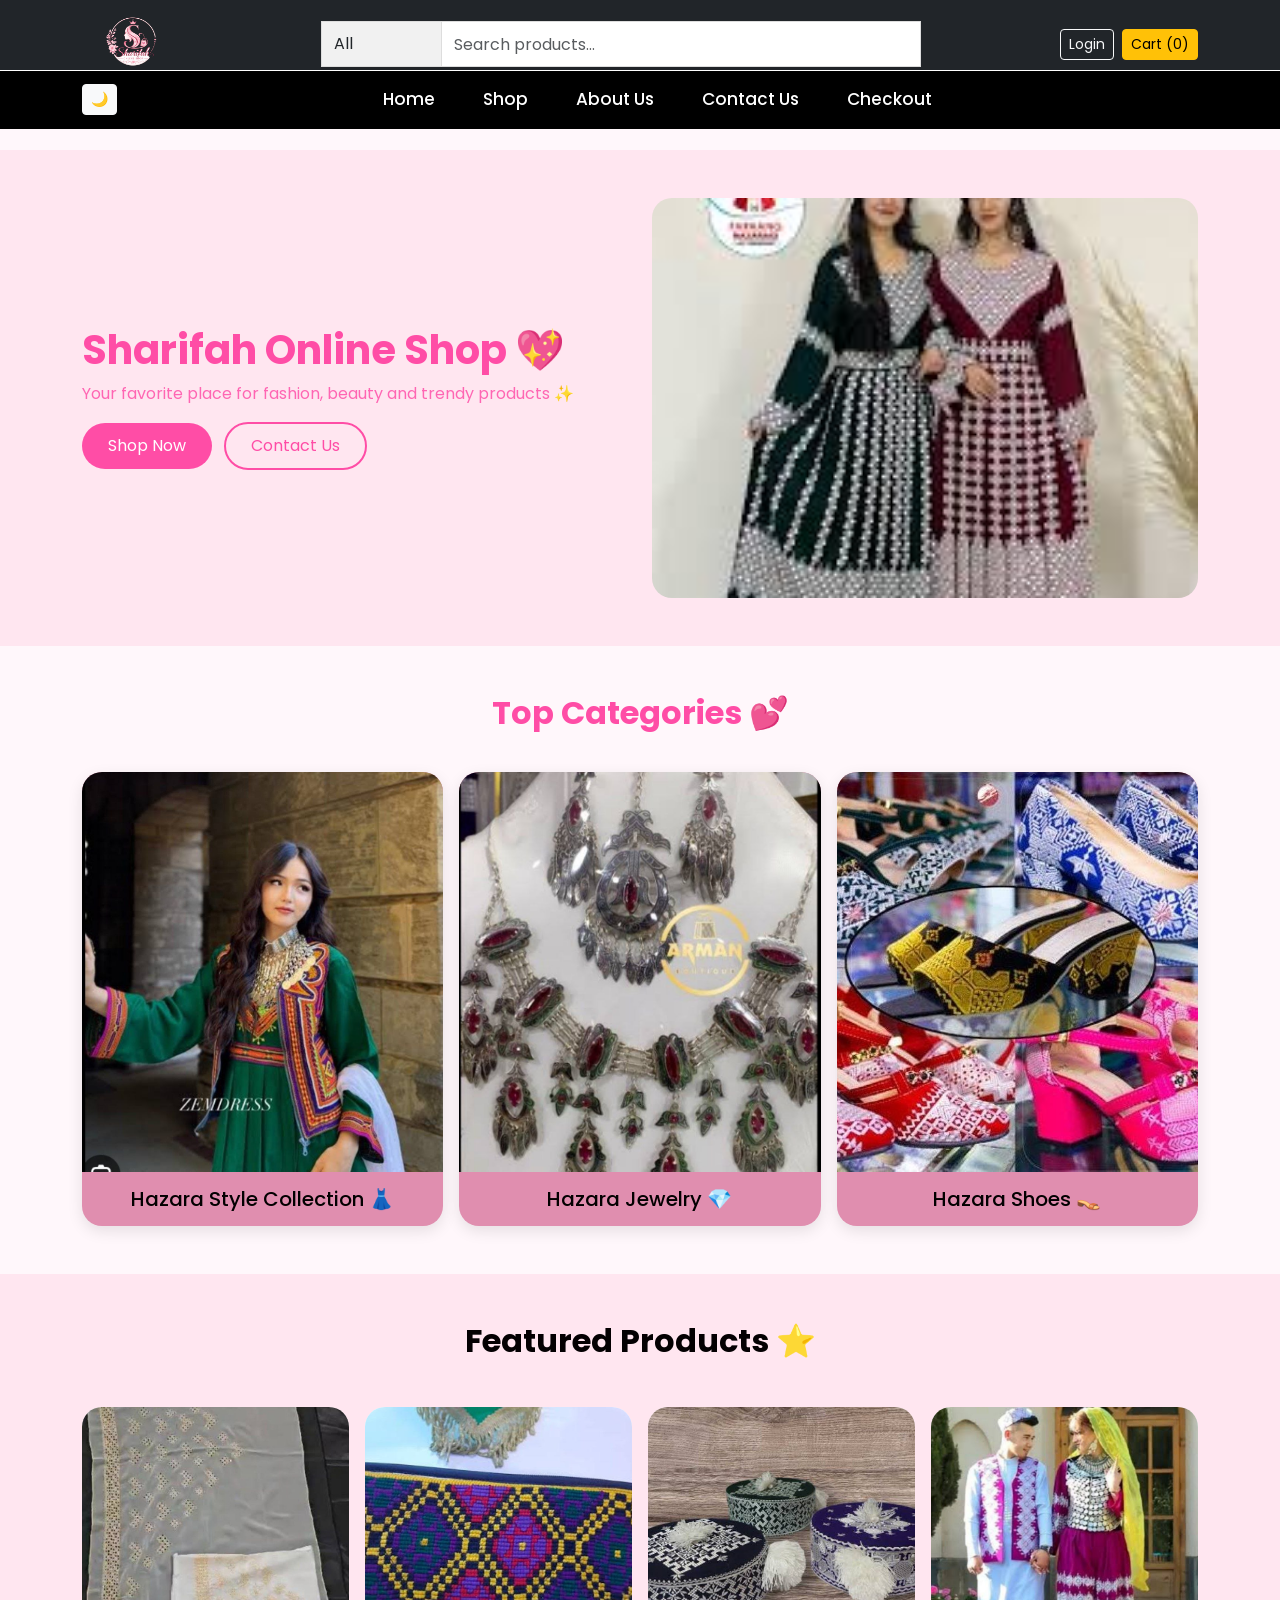
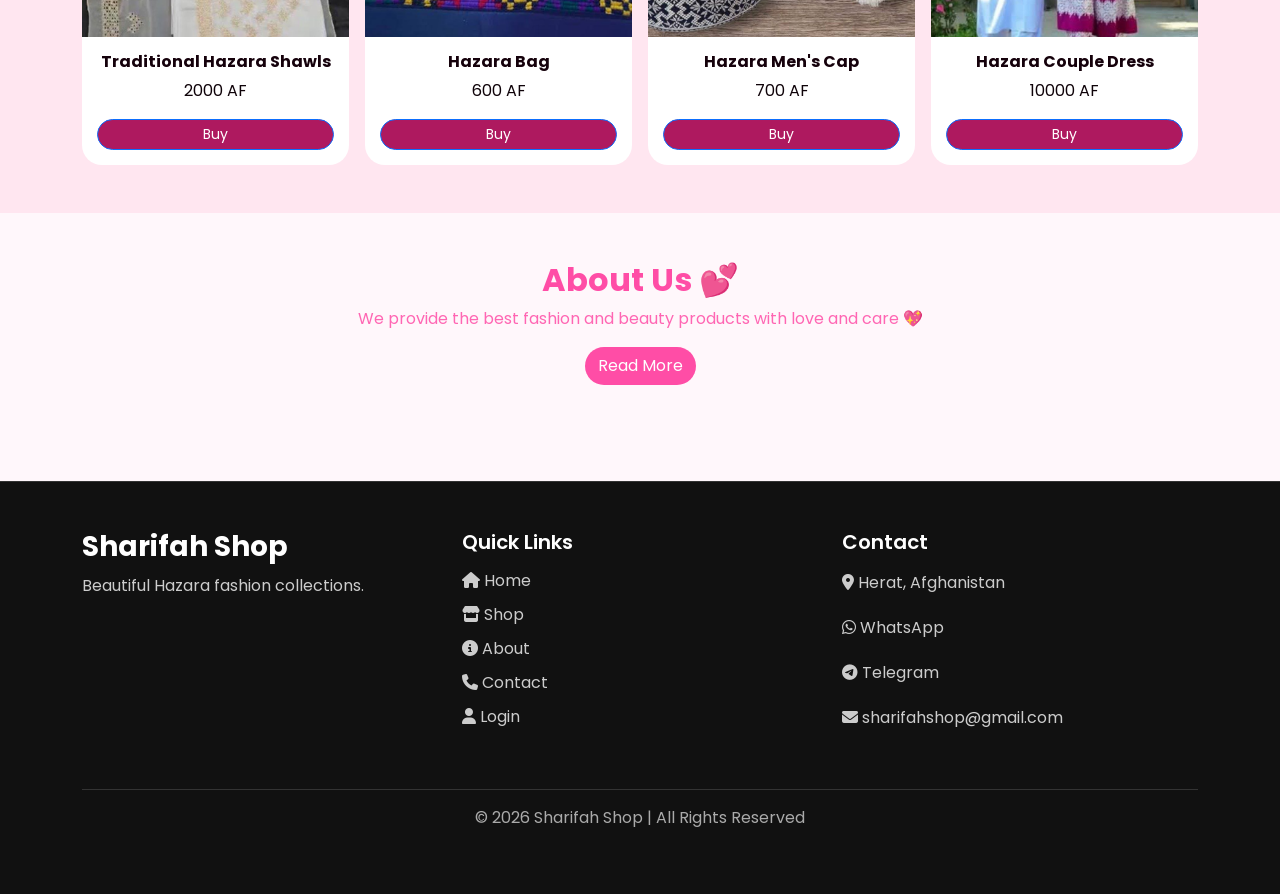
<file: Mini E-Commerce Website/index.html>
<!DOCTYPE html>
<html lang="en">
<head>
<meta charset="UTF-8">
<meta name="viewport" content="width=device-width, initial-scale=1.0">
<title>Sharifah Shop</title>
<link href="https://fonts.googleapis.com/css2?family=Poppins:wght@300;400;600&display=swap" rel="stylesheet">

<link href="https://cdn.jsdelivr.net/npm/bootstrap@5.3.0/dist/css/bootstrap.min.css" rel="stylesheet">
<link rel="stylesheet" href="https://cdnjs.cloudflare.com/ajax/libs/font-awesome/6.5.0/css/all.min.css">
<link rel="stylesheet" href="css/style.css">
</head>
<body>

<header>    
<!-- TOP BAR -->
<div class="bg-dark py-1 border-bottom border-secondary fixed-top">
  <div class="container d-flex align-items-center gap-3">

    <!-- LOGO -->
    <a href="index.html">
      <img src="images/logo1.png" class="logo-img" alt="Sharifah Shop Logo">
    </a>

    <!-- SEARCH -->
    <form id="searchForm" class="d-flex mx-auto" style="width:600px;">

      <select id="category" class="form-select" style="max-width:120px; border-radius:0;">
        <option value="all">All</option>
        <option value="dress">Dress</option>
        <option value="shoes">Shoes</option>
        <option value="jewelry">Jewelry</option>
      </select>

      <input type="text"
             id="searchBox"
             class="form-control"
             placeholder="Search products...">

    
    </form>

    <!-- RIGHT -->
    <div class="d-flex gap-2">

      <a href="login.html" class="btn btn-outline-light btn-sm">Login</a>

      <a href="cart.html" class="btn btn-warning btn-sm">
        Cart (<span id="cart-count">0</span>)
      </a>

    </div>

  </div>
</div>

<!-- NAVBAR -->
<nav class="navbar navbar-expand-lg navbar-dark bg-black main-navbar fixed-top">
  <div class="container">

    <button class="btn btn-light btn-sm" onclick="toggleDark()">🌙</button>

    <button class="navbar-toggler" type="button" data-bs-toggle="collapse" data-bs-target="#navbarContent">
      <span class="navbar-toggler-icon"></span>
    </button>

    <div class="collapse navbar-collapse justify-content-center" id="navbarContent">

      <ul class="navbar-nav">

        <li class="nav-item mx-3"><a class="nav-link active" href="index.html">Home</a></li>
        <li class="nav-item mx-3"><a class="nav-link active" href="shop.html">Shop</a></li>
        <li class="nav-item mx-3"><a class="nav-link active" href="about.html">About Us</a></li>
        <li class="nav-item mx-3"><a class="nav-link active" href="contact.html">Contact Us</a></li>
        <li class="nav-item mx-3"><a class="nav-link active" href="checkout.html">Checkout</a></li>

</ul>
</div>
 </div>
</nav>
</header>




<!-- HERO SECTION -->
<section style="background: #ffe6f0;" class="py-5">
  <div class="container">
    <div class="row align-items-center">

      <!-- TEXT -->
      <div class="col-md-6">
        <h1 style="color:#ff4da6; font-weight:bold;">
          Sharifah Online Shop 💖
        </h1>

        <p style="color:#ff66b3;">
          Your favorite place for fashion, beauty and trendy products ✨
        </p>

        <a href="shop.html" class="btn" 
           style="background:#ff4da6; color:white; border-radius:30px; padding:10px 25px;">
          Shop Now
        </a>

        <a href="contact.html" class="btn ms-2"
           style="border:2px solid #ff4da6; color:#ff4da6; border-radius:30px; padding:10px 25px;">
          Contact Us
        </a>
      </div>

      <!-- IMAGE -->
      <div class="col-md-6 text-center">
        <img src="images/photo1.jpg" class="img-fluid" alt="Hazara fashion products in Sharifah Shop">
      </div>

    </div>
  </div>
</section>

<!-- CATEGORIES -->
<section class="py-5">
  <div class="container">

    <h2 style="color:#ff4da6; text-align:center; font-weight:bold;">
      Top Categories 💕
    </h2>

    <div class="row mt-4 g-3">

      <!-- Dress -->
      <div class="col-md-4">
        <a href="shop.html?cat=dress" class="category-card">
          <img src="images/photo2.jpg" alt="Elegant Hazara cultural dress">
          <h5>Hazara Style Collection 👗</h5>
        </a>
      </div>



      <!-- Jewelry -->
      <div class="col-md-4">
        <a href="shop.html?cat=jewelry" class="category-card">
          <img src="images/photo3.jpg" alt="Cultural Hazara necklace and accessories">
          <h5>Hazara Jewelry 💎</h5>
        </a>
      </div>



      <!-- Shoes -->
      <div class="col-md-4">
        <a href="shop.html?cat=shoes" class="category-card">
          <img src="images/photo4.jpg" alt="Colorful cultural Hazara footwear">
          <h5>Hazara Shoes 👡</h5>
        </a>
      </div>

    </div>
  </div>
</section>

<!-- FEATURED PRODUCTS -->
<section class="featured-section py-5">
  <div class="container">

    <h2>Featured Products ⭐</h2>

    <div class="row mt-4 g-3">

      <!-- Product 1 -->
      <div class="col-md-3">
        <div class="card">
          <img src="images/photo5.jpg" alt="Warm cultural embroidered shawl">
          <div class="card-body">
            <h6>Traditional Hazara Shawls</h6>
            <p>2000 AF</p>
     <button class="btn btn-sm btn-primary"
onclick="addToCart('Traditional Hazara Shawls', 2000)">
Buy
</button>
          </div>
        </div>
      </div>

      <!-- Product 2 -->
      <div class="col-md-3">
        <div class="card">
          <img src="images/photo6.jpg" alt="Cultural embroidered bag design">
          <div class="card-body">
            <h6>Hazara Bag</h6>
            <p>600 AF</p>
         <button class="btn btn-sm btn-primary"
onclick="addToCart('Hazara Bag', 600)">
Buy
</button>
          </div>
        </div>
      </div>

      <!-- Product 3 -->
      <div class="col-md-3">
        <div class="card">
          <img src="images/photo7.jpg" alt="Traditional Hazara men's cap">
          <div class="card-body">
            <h6>Hazara Men's Cap</h6>
            <p>700 AF</p>
        <button class="btn btn-sm btn-primary"
onclick="addToCart('Hazara Men’s Cap', 700)">
Buy
</button>
          </div>
        </div>
      </div>

      <!-- Product 4 -->
      <div class="col-md-3">
        <div class="card">
          <img src="images/photo8.jpg" alt="Traditional Hazara couple dress set">
          <div class="card-body">
            <h6>Hazara Couple Dress</h6>
            <p>10000 AF</p>
<button class="btn btn-sm btn-primary"
onclick="addToCart('Hazara Couple Dress', 10000)">
Buy
</button>
          </div>
        </div>
      </div>

    </div>

  </div>
</section>

<!-- ABOUT SHORT -->
<section class="py-5">
  <div class="container text-center">

    <h2 style="color:#ff4da6; font-weight:bold;">About Us 💕</h2>

    <p style="color:#ff66b3;">
      We provide the best fashion and beauty products with love and care 💖
    </p>

    <a href="about.html" class="btn"
       style="background:#ff4da6; color:white; border-radius:30px;">
      Read More
    </a>

  </div>
</section>

<!-- FOOTER -->
<footer class="footer-section mt-5">
  <div class="container py-5">
    <div class="row">

      <!-- ABOUT -->
      <div class="col-md-4 mb-4">
        <h3 class="footer-logo">Sharifah Shop</h3>
        <p class="footer-text">
          Beautiful Hazara fashion collections.
        </p>
      </div>

      <!-- LINKS -->
      <div class="col-md-4 mb-4">
        <h5 class="footer-title">Quick Links</h5>
        <ul class="footer-links">
          <li><a href="index.html"><i class="fa fa-home"></i> Home</a></li>
          <li><a href="shop.html"><i class="fa fa-store"></i> Shop</a></li>
          <li><a href="about.html"><i class="fa fa-info-circle"></i> About</a></li>
          <li><a href="contact.html"><i class="fa fa-phone"></i> Contact</a></li>
          <li><a href="login.html"><i class="fa fa-user"></i> Login</a></li>
        </ul>
      </div>

      <!-- CONTACT -->
      <div class="col-md-4 mb-4">
        <h5 class="footer-title">Contact</h5>

        <p class="footer-text">
          <i class="fa fa-location-dot"></i> Herat, Afghanistan
        </p>

        <p class="footer-text">
          <i class="fa-brands fa-whatsapp"></i>
          <a href="https://wa.me/93700000000"> WhatsApp</a>
        </p>

        <p class="footer-text">
          <i class="fa-brands fa-telegram"></i>
          <a href="https://t.me/SharifahMBR33"> Telegram</a>
        </p>

        <p class="footer-text">
          <i class="fa fa-envelope"></i> sharifahshop@gmail.com
        </p>

      </div>

    </div>

    <div class="footer-bottom text-center pt-3 mt-3">
      <p>© 2026 Sharifah Shop | All Rights Reserved</p>
    </div>

  </div>
</footer>

<!-- JS -->
<script src="https://cdn.jsdelivr.net/npm/bootstrap@5.3.0/dist/js/bootstrap.bundle.min.js"></script>
<script src="js/app.js"></script>

</body>
</html>
</file>
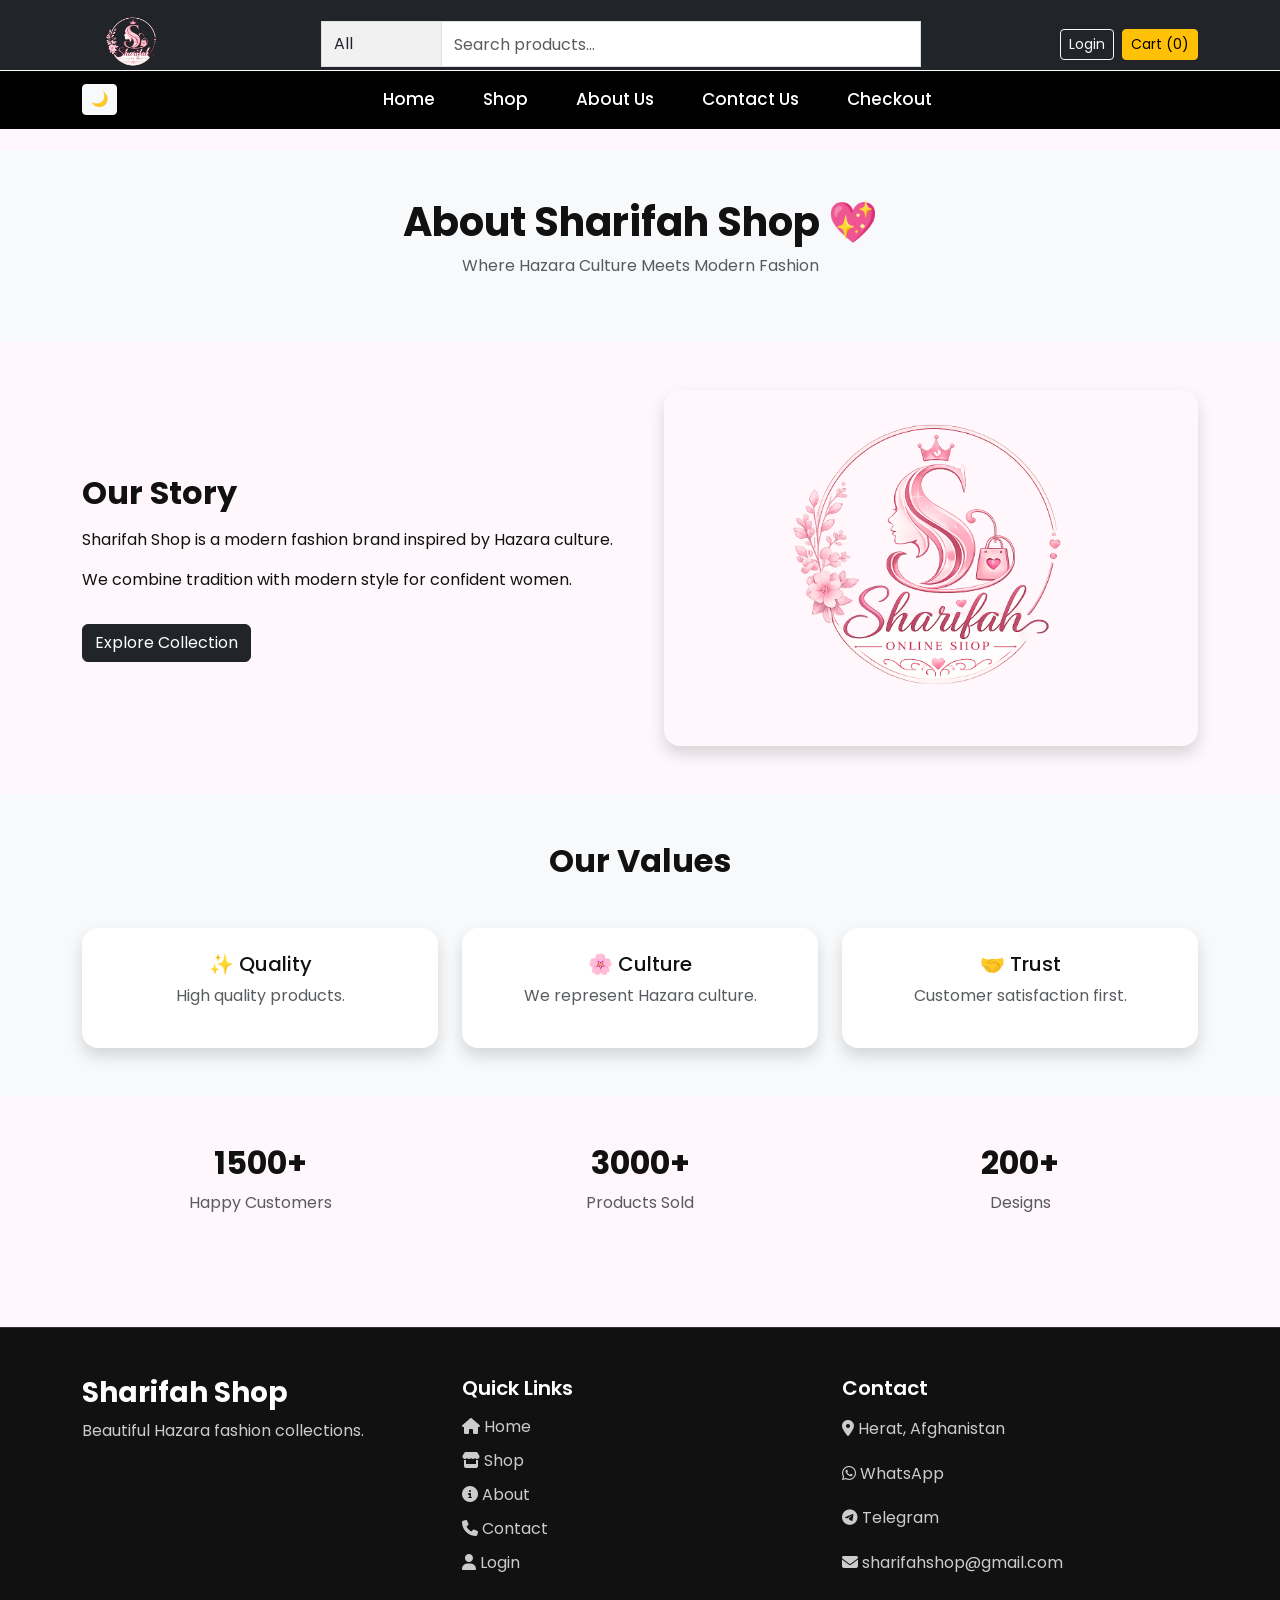
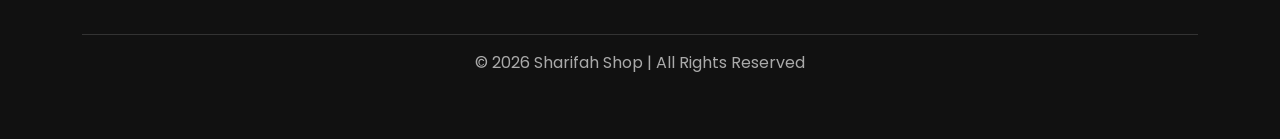
<file: Mini E-Commerce Website/about.html>
<!DOCTYPE html>
<html lang="en">

<head>
<meta charset="UTF-8" />
<meta name="viewport" content="width=device-width, initial-scale=1.0" />

<title>About Us | Sharifah Shop</title>

<!-- Google Font -->
<link href="https://fonts.googleapis.com/css2?family=Poppins:wght@300;400;600&display=swap" rel="stylesheet">

<!-- Bootstrap -->
<link href="https://cdn.jsdelivr.net/npm/bootstrap@5.3.0/dist/css/bootstrap.min.css" rel="stylesheet">

<!-- Font Awesome Icons -->
<link rel="stylesheet" href="https://cdnjs.cloudflare.com/ajax/libs/font-awesome/6.5.0/css/all.min.css">

<!-- CSS -->
<link rel="stylesheet" href="css/style.css">
</head>

<body>
<header>

<!-- TOP BAR -->
<div class="bg-dark py-1 border-bottom border-secondary fixed-top">
  <div class="container d-flex align-items-center gap-3">

    <!-- LOGO -->
    <a href="index.html">
      <img src="images/logo1.png" class="logo-img">
    </a>

    <!-- SEARCH -->
    <form id="searchForm" class="d-flex mx-auto" style="width:600px;">

      <select id="category" class="form-select" style="max-width:120px; border-radius:0;">
        <option value="all">All</option>
        <option value="dress">Dress</option>
        <option value="shoes">Shoes</option>
        <option value="jewelry">Jewelry</option>
      </select>

      <input type="text"
             id="searchBox"
             class="form-control"
             placeholder="Search products...">

    
    </form>

    <!-- RIGHT -->
    <div class="d-flex gap-2">

      <a href="login.html" class="btn btn-outline-light btn-sm">Login</a>

      <a href="cart.html" class="btn btn-warning btn-sm">
        Cart (<span id="cart-count">0</span>)
      </a>

    </div>

  </div>
</div>

<!-- NAVBAR -->
<nav class="navbar navbar-expand-lg navbar-dark bg-black main-navbar fixed-top">
  <div class="container">

    <button class="btn btn-light btn-sm" onclick="toggleDark()">🌙</button>

    <button class="navbar-toggler" type="button" data-bs-toggle="collapse" data-bs-target="#navbarContent">
      <span class="navbar-toggler-icon"></span>
    </button>

    <div class="collapse navbar-collapse justify-content-center" id="navbarContent">

      <ul class="navbar-nav">

        <li class="nav-item mx-3"><a class="nav-link active" href="index.html">Home</a></li>
        <li class="nav-item mx-3"><a class="nav-link active" href="shop.html">Shop</a></li>
        <li class="nav-item mx-3"><a class="nav-link active" href="about.html">About Us</a></li>
        <li class="nav-item mx-3"><a class="nav-link active" href="contact.html">Contact Us</a></li>
        <li class="nav-item mx-3"><a class="nav-link active" href="checkout.html">Checkout</a></li>

      </ul>

    </div>
  </div>
</nav>
</header>

<!-- HERO -->
<section class="py-5 text-center bg-light">
  <div class="container">
    <h1 class="fw-bold">About Sharifah Shop 💖</h1>
    <p class="text-muted">Where Hazara Culture Meets Modern Fashion</p>
  </div>
</section>

<!-- ABOUT -->
<section class="py-5">
  <div class="container">
    <div class="row align-items-center g-5">

      <div class="col-md-6">
        <h2 class="fw-bold mb-3">Our Story</h2>

        <p>
          Sharifah Shop is a modern fashion brand inspired by Hazara culture.
        </p>

        <p>
          We combine tradition with modern style for confident women.
        </p>

        <a href="shop.html" class="btn btn-dark mt-3">Explore Collection</a>
      </div>

      <div class="col-md-6 text-center">
        <img src="images/logo1.png" class="img-fluid rounded-4 shadow">
      </div>

    </div>
  </div>
</section>

<!-- VALUES -->
<section class="py-5 bg-light">
  <div class="container text-center">

    <h2 class="fw-bold mb-5">Our Values</h2>

    <div class="row g-4">

      <div class="col-md-4">
        <div class="p-4 bg-white shadow rounded-4">
          <h5>✨ Quality</h5>
          <p class="text-muted">High quality products.</p>
        </div>
      </div>

      <div class="col-md-4">
        <div class="p-4 bg-white shadow rounded-4">
          <h5>🌸 Culture</h5>
          <p class="text-muted">We represent Hazara culture.</p>
        </div>
      </div>

      <div class="col-md-4">
        <div class="p-4 bg-white shadow rounded-4">
          <h5>🤝 Trust</h5>
          <p class="text-muted">Customer satisfaction first.</p>
        </div>
      </div>

    </div>

  </div>
</section>

<!-- STATS -->
<section class="py-5 text-center">
  <div class="container">

    <div class="row">
      <div class="col-md-4">
        <h2 class="fw-bold">1500+</h2>
        <p class="text-muted">Happy Customers</p>
      </div>

      <div class="col-md-4">
        <h2 class="fw-bold">3000+</h2>
        <p class="text-muted">Products Sold</p>
      </div>

      <div class="col-md-4">
        <h2 class="fw-bold">200+</h2>
        <p class="text-muted">Designs</p>
      </div>
    </div>

  </div>
</section>

<!-- FOOTER -->
<footer class="footer-section mt-5">
  <div class="container py-5">
    <div class="row">

      <!-- ABOUT -->
      <div class="col-md-4 mb-4">
        <h3 class="footer-logo">Sharifah Shop</h3>
        <p class="footer-text">
          Beautiful Hazara fashion collections.
        </p>
      </div>

      <!-- LINKS -->
      <div class="col-md-4 mb-4">
        <h5 class="footer-title">Quick Links</h5>
        <ul class="footer-links">
          <li><a href="index.html"><i class="fa fa-home"></i> Home</a></li>
          <li><a href="shop.html"><i class="fa fa-store"></i> Shop</a></li>
          <li><a href="about.html"><i class="fa fa-info-circle"></i> About</a></li>
          <li><a href="contact.html"><i class="fa fa-phone"></i> Contact</a></li>
          <li><a href="login.html"><i class="fa fa-user"></i> Login</a></li>
        </ul>
      </div>

      <!-- CONTACT -->
      <div class="col-md-4 mb-4">
        <h5 class="footer-title">Contact</h5>

        <p class="footer-text">
          <i class="fa fa-location-dot"></i> Herat, Afghanistan
        </p>

        <p class="footer-text">
          <i class="fa-brands fa-whatsapp"></i>
          <a href="https://wa.me/93700000000"> WhatsApp</a>
        </p>

        <p class="footer-text">
          <i class="fa-brands fa-telegram"></i>
          <a href="https://t.me/SharifahMBR33"> Telegram</a>
        </p>

        <p class="footer-text">
          <i class="fa fa-envelope"></i> sharifahshop@gmail.com
        </p>

      </div>

    </div>

    <div class="footer-bottom text-center pt-3 mt-3">
      <p>© 2026 Sharifah Shop | All Rights Reserved</p>
    </div>

  </div>
</footer>

<!-- JS -->
<script src="https://cdn.jsdelivr.net/npm/bootstrap@5.3.0/dist/js/bootstrap.bundle.min.js"></script>
<script src="js/app.js"></script>

</body>
</html>
</file>
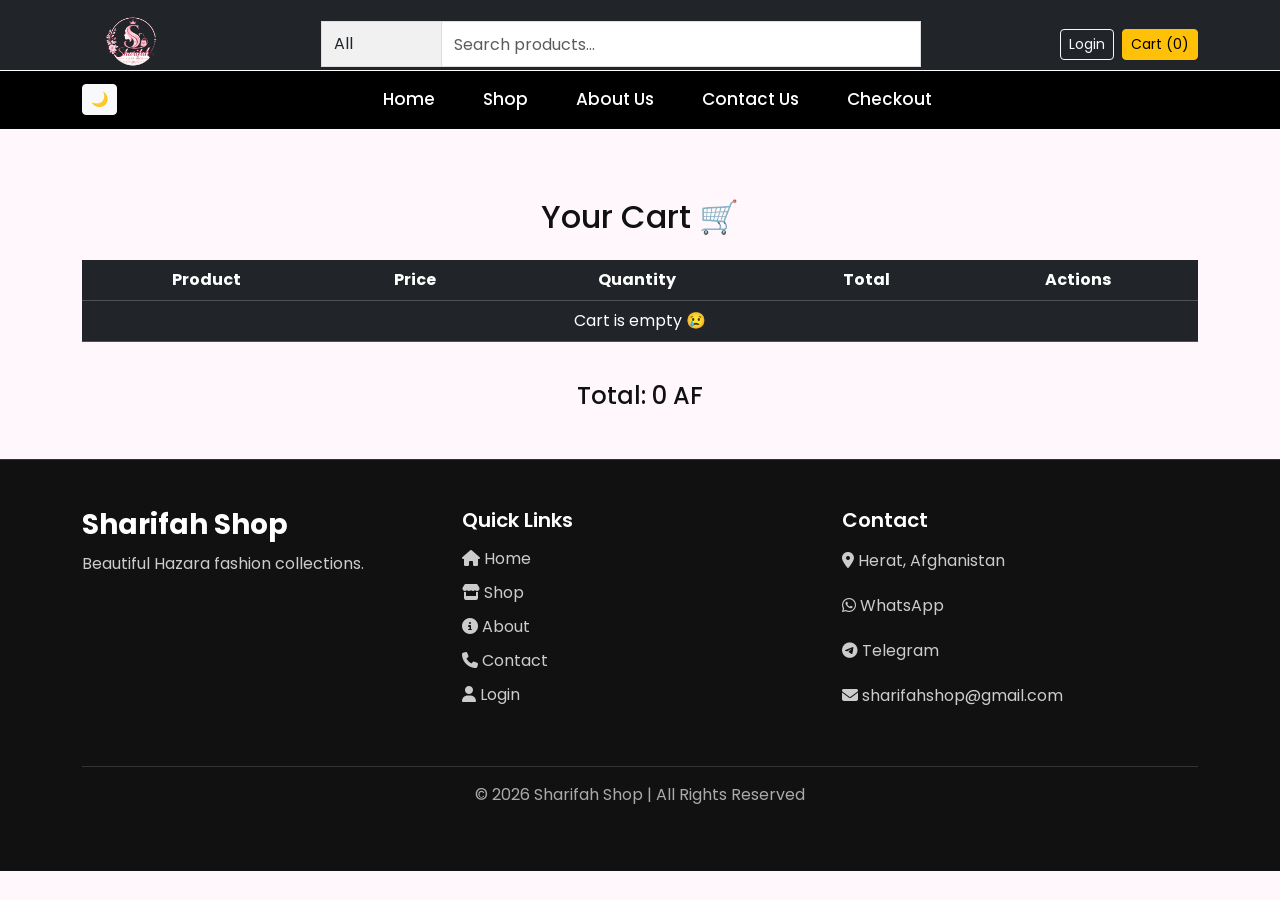
<file: Mini E-Commerce Website/cart.html>
<!DOCTYPE html>
<html lang="en">
<head>
<meta charset="UTF-8">
<meta name="viewport" content="width=device-width, initial-scale=1.0">
<title>Sharifah Shop</title>
<link href="https://fonts.googleapis.com/css2?family=Poppins:wght@300;400;600&display=swap" rel="stylesheet">
<link href="https://cdn.jsdelivr.net/npm/bootstrap@5.3.0/dist/css/bootstrap.min.css" rel="stylesheet">
<link rel="stylesheet" href="https://cdnjs.cloudflare.com/ajax/libs/font-awesome/6.5.0/css/all.min.css">
<link rel="stylesheet" href="css/style.css">
</head>
<body>
<header>
<!-- TOP BAR -->
<div class="bg-dark py-1 border-bottom border-secondary fixed-top">
  <div class="container d-flex align-items-center gap-3">

    <!-- LOGO -->
    <a href="index.html">
      <img src="images/logo1.png" class="logo-img">
    </a>

    <!-- SEARCH -->
    <form id="searchForm" class="d-flex mx-auto" style="width:600px;">

      <select id="category" class="form-select" style="max-width:120px; border-radius:0;">
        <option value="all">All</option>
        <option value="dress">Dress</option>
        <option value="shoes">Shoes</option>
        <option value="jewelry">Jewelry</option>
      </select>

      <input type="text"
             id="searchBox"
             class="form-control"
             placeholder="Search products...">
    </form>

    <!-- RIGHT -->
    <div class="d-flex gap-2">

      <a href="login.html" class="btn btn-outline-light btn-sm">Login</a>
      <a href="cart.html" class="btn btn-warning btn-sm">
        Cart (<span id="cart-count">0</span>)
      </a>

    </div>

  </div>
</div>

<!-- NAVBAR -->
<nav class="navbar navbar-expand-lg navbar-dark bg-black main-navbar fixed-top">
  <div class="container">

    <button class="btn btn-light btn-sm" onclick="toggleDark()">🌙</button>

    <button class="navbar-toggler" type="button" data-bs-toggle="collapse" data-bs-target="#navbarContent">
      <span class="navbar-toggler-icon"></span>
    </button>

    <div class="collapse navbar-collapse justify-content-center" id="navbarContent">

      <ul class="navbar-nav">

        <li class="nav-item mx-3"><a class="nav-link active" href="index.html">Home</a></li>
        <li class="nav-item mx-3"><a class="nav-link active" href="shop.html">Shop</a></li>
        <li class="nav-item mx-3"><a class="nav-link active" href="about.html">About Us</a></li>
        <li class="nav-item mx-3"><a class="nav-link active" href="contact.html">Contact Us</a></li>
        <li class="nav-item mx-3"><a class="nav-link active" href="checkout.html">Checkout</a></li>

      </ul>

    </div>
  </div>
</nav>
</header>

<div class="container mt-5">
  <h2 class="text-center mb-4">Your Cart 🛒</h2>

  <div class="table-responsive">

  <table class="table table-dark table-hover text-center align-middle">

    <thead>
      <tr>
        <th>Product</th>
        <th>Price</th>
        <th>Quantity</th>
        <th>Total</th>
        <th>Actions</th>
      </tr>
    </thead>

    <tbody id="cart-items">

    </tbody>

  </table>

</div>

  <h4 class="mt-4 text-center">
    Total: <span id="total">0</span> AF
  </h4>
</div>

<!-- FOOTER -->
<footer class="footer-section mt-5">
  <div class="container py-5">
    <div class="row">

      <!-- ABOUT -->
      <div class="col-md-4 mb-4">
        <h3 class="footer-logo">Sharifah Shop</h3>
        <p class="footer-text">
          Beautiful Hazara fashion collections.
        </p>
      </div>

      <!-- LINKS -->
      <div class="col-md-4 mb-4">
        <h5 class="footer-title">Quick Links</h5>
        <ul class="footer-links">
          <li><a href="index.html"><i class="fa fa-home"></i> Home</a></li>
          <li><a href="shop.html"><i class="fa fa-store"></i> Shop</a></li>
          <li><a href="about.html"><i class="fa fa-info-circle"></i> About</a></li>
          <li><a href="contact.html"><i class="fa fa-phone"></i> Contact</a></li>
          <li><a href="login.html"><i class="fa fa-user"></i> Login</a></li>
        </ul>
      </div>

      <!-- CONTACT -->
      <div class="col-md-4 mb-4">
        <h5 class="footer-title">Contact</h5>

        <p class="footer-text">
          <i class="fa fa-location-dot"></i> Herat, Afghanistan
        </p>

        <p class="footer-text">
          <i class="fa-brands fa-whatsapp"></i>
          <a href="https://wa.me/93700000000"> WhatsApp</a>
        </p>

        <p class="footer-text">
          <i class="fa-brands fa-telegram"></i>
          <a href="https://t.me/SharifahMBR33"> Telegram</a>
        </p>

        <p class="footer-text">
          <i class="fa fa-envelope"></i> sharifahshop@gmail.com
        </p>

      </div>

    </div>

    <div class="footer-bottom text-center pt-3 mt-3">
      <p>© 2026 Sharifah Shop | All Rights Reserved</p>
    </div>

  </div>
</footer>

<!-- JS -->
<script src="https://cdn.jsdelivr.net/npm/bootstrap@5.3.0/dist/js/bootstrap.bundle.min.js"></script>
<script src="js/app.js"></script>

</body>
</html>
</file>
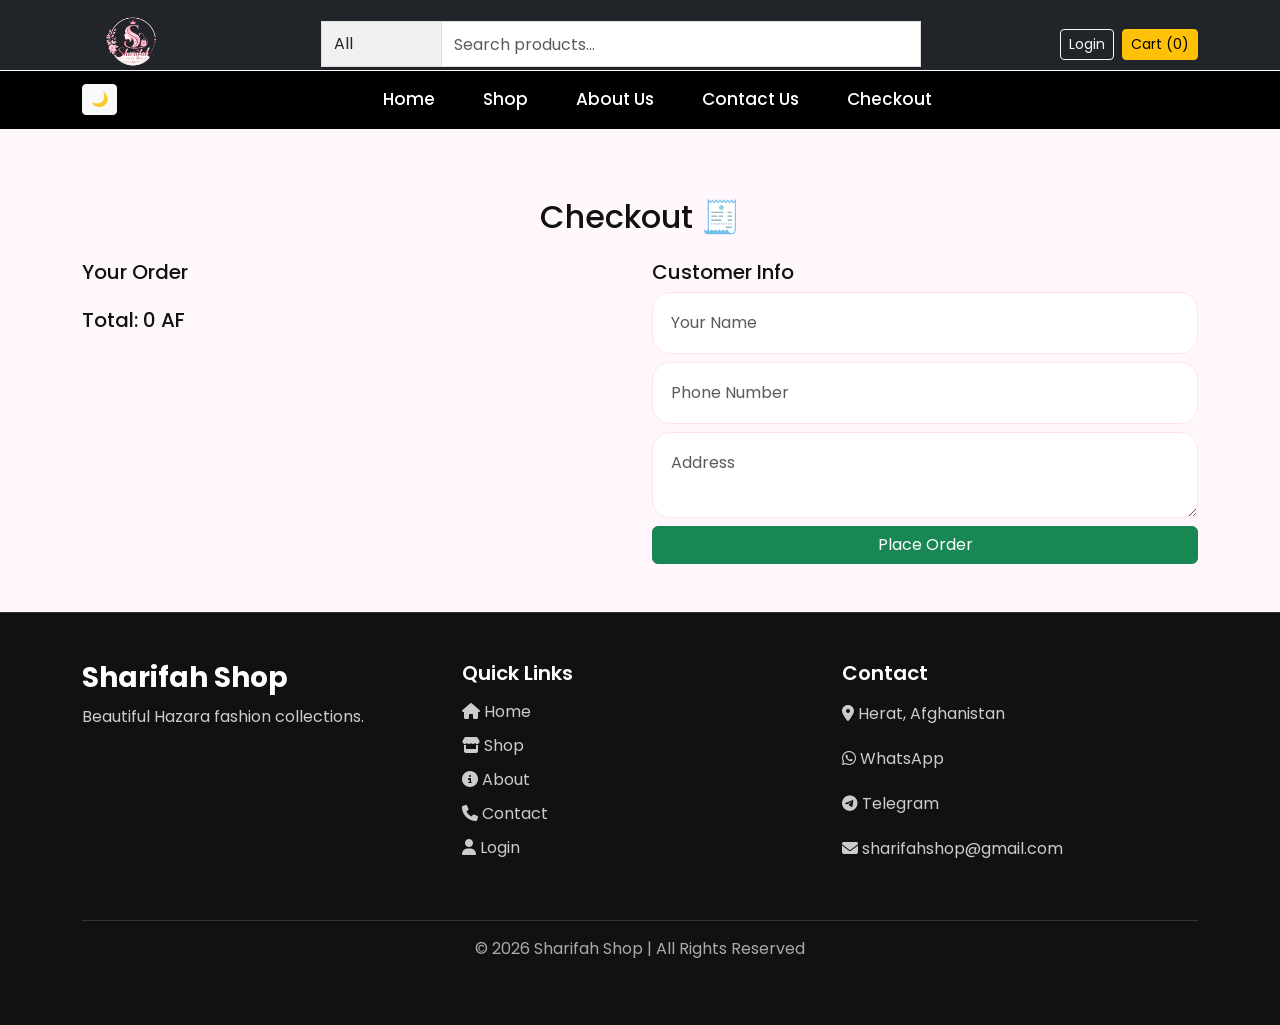
<file: Mini E-Commerce Website/checkout.html>
<!DOCTYPE html>
<html lang="en">
<head>
<meta charset="UTF-8">
<meta name="viewport" content="width=device-width, initial-scale=1.0">
<title>Sharifah Shop</title>
<link href="https://fonts.googleapis.com/css2?family=Poppins:wght@300;400;600&display=swap" rel="stylesheet">
<link href="https://cdn.jsdelivr.net/npm/bootstrap@5.3.0/dist/css/bootstrap.min.css" rel="stylesheet">
<link rel="stylesheet" href="https://cdnjs.cloudflare.com/ajax/libs/font-awesome/6.5.0/css/all.min.css">
<link rel="stylesheet" href="css/style.css">
</head>
<body>
<header>
<!-- TOP BAR -->
<div class="bg-dark py-1 border-bottom border-secondary fixed-top">
  <div class="container d-flex align-items-center gap-3">

    <!-- LOGO -->
    <a href="index.html">
      <img src="images/logo1.png" class="logo-img">
    </a>

    <!-- SEARCH -->
    <form id="searchForm" class="d-flex mx-auto" style="width:600px;">

      <select id="category" class="form-select" style="max-width:120px; border-radius:0;">
        <option value="all">All</option>
        <option value="dress">Dress</option>
        <option value="shoes">Shoes</option>
        <option value="jewelry">Jewelry</option>
      </select>

      <input type="text"
             id="searchBox"
             class="form-control"
             placeholder="Search products...">

    
    </form>

    <!-- RIGHT -->
    <div class="d-flex gap-2">

      <a href="login.html" class="btn btn-outline-light btn-sm">Login</a>

      <a href="cart.html" class="btn btn-warning btn-sm">
        Cart (<span id="cart-count">0</span>)
      </a>

    </div>

  </div>
</div>

<!-- NAVBAR -->
<nav class="navbar navbar-expand-lg navbar-dark bg-black main-navbar fixed-top">
  <div class="container">

    <button class="btn btn-light btn-sm" onclick="toggleDark()">🌙</button>

    <button class="navbar-toggler" type="button" data-bs-toggle="collapse" data-bs-target="#navbarContent">
      <span class="navbar-toggler-icon"></span>
    </button>

    <div class="collapse navbar-collapse justify-content-center" id="navbarContent">

      <ul class="navbar-nav">

        <li class="nav-item mx-3"><a class="nav-link active" href="index.html">Home</a></li>
        <li class="nav-item mx-3"><a class="nav-link active" href="shop.html">Shop</a></li>
        <li class="nav-item mx-3"><a class="nav-link active" href="about.html">About Us</a></li>
        <li class="nav-item mx-3"><a class="nav-link active" href="contact.html">Contact Us</a></li>
        <li class="nav-item mx-3"><a class="nav-link active" href="checkout.html">Checkout</a></li>

      </ul>

    </div>
  </div>
</nav>
</header>
<div class="container mt-5">

  <h2 class="text-center mb-4">Checkout 🧾</h2>

  <div class="row">

    <!-- Cart Summary -->
    <div class="col-md-6">
      <h5>Your Order</h5>

      <ul id="checkout-items" class="list-group mb-3"></ul>

      <h5>Total: <span id="checkout-total">0</span> AF</h5>
    </div>

    <!-- Form -->
    <div class="col-md-6">
      <h5>Customer Info</h5>

      <input class="form-control mb-2" placeholder="Your Name">
      <input class="form-control mb-2" placeholder="Phone Number">
      <textarea class="form-control mb-2" placeholder="Address"></textarea>

      <button class="btn btn-success w-100" onclick="placeOrder()">
        Place Order
      </button>
    </div>

  </div>
</div>

<!-- FOOTER -->
<footer class="footer-section mt-5">
  <div class="container py-5">
    <div class="row">

      <!-- ABOUT -->
      <div class="col-md-4 mb-4">
        <h3 class="footer-logo">Sharifah Shop</h3>
        <p class="footer-text">
          Beautiful Hazara fashion collections.
        </p>
      </div>

      <!-- LINKS -->
      <div class="col-md-4 mb-4">
        <h5 class="footer-title">Quick Links</h5>
        <ul class="footer-links">
          <li><a href="index.html"><i class="fa fa-home"></i> Home</a></li>
          <li><a href="shop.html"><i class="fa fa-store"></i> Shop</a></li>
          <li><a href="about.html"><i class="fa fa-info-circle"></i> About</a></li>
          <li><a href="contact.html"><i class="fa fa-phone"></i> Contact</a></li>
          <li><a href="login.html"><i class="fa fa-user"></i> Login</a></li>
        </ul>
      </div>

      <!-- CONTACT -->
      <div class="col-md-4 mb-4">
        <h5 class="footer-title">Contact</h5>

        <p class="footer-text">
          <i class="fa fa-location-dot"></i> Herat, Afghanistan
        </p>

        <p class="footer-text">
          <i class="fa-brands fa-whatsapp"></i>
          <a href="https://wa.me/93700000000"> WhatsApp</a>
        </p>

        <p class="footer-text">
          <i class="fa-brands fa-telegram"></i>
          <a href="https://t.me/SharifahMBR33"> Telegram</a>
        </p>

        <p class="footer-text">
          <i class="fa fa-envelope"></i> sharifahshop@gmail.com
        </p>

      </div>

    </div>

    <div class="footer-bottom text-center pt-3 mt-3">
      <p>© 2026 Sharifah Shop | All Rights Reserved</p>
    </div>

  </div>
</footer>

<!-- JS -->
<script src="https://cdn.jsdelivr.net/npm/bootstrap@5.3.0/dist/js/bootstrap.bundle.min.js"></script>
<script src="js/app.js"></script>

</body>
</html>
</file>
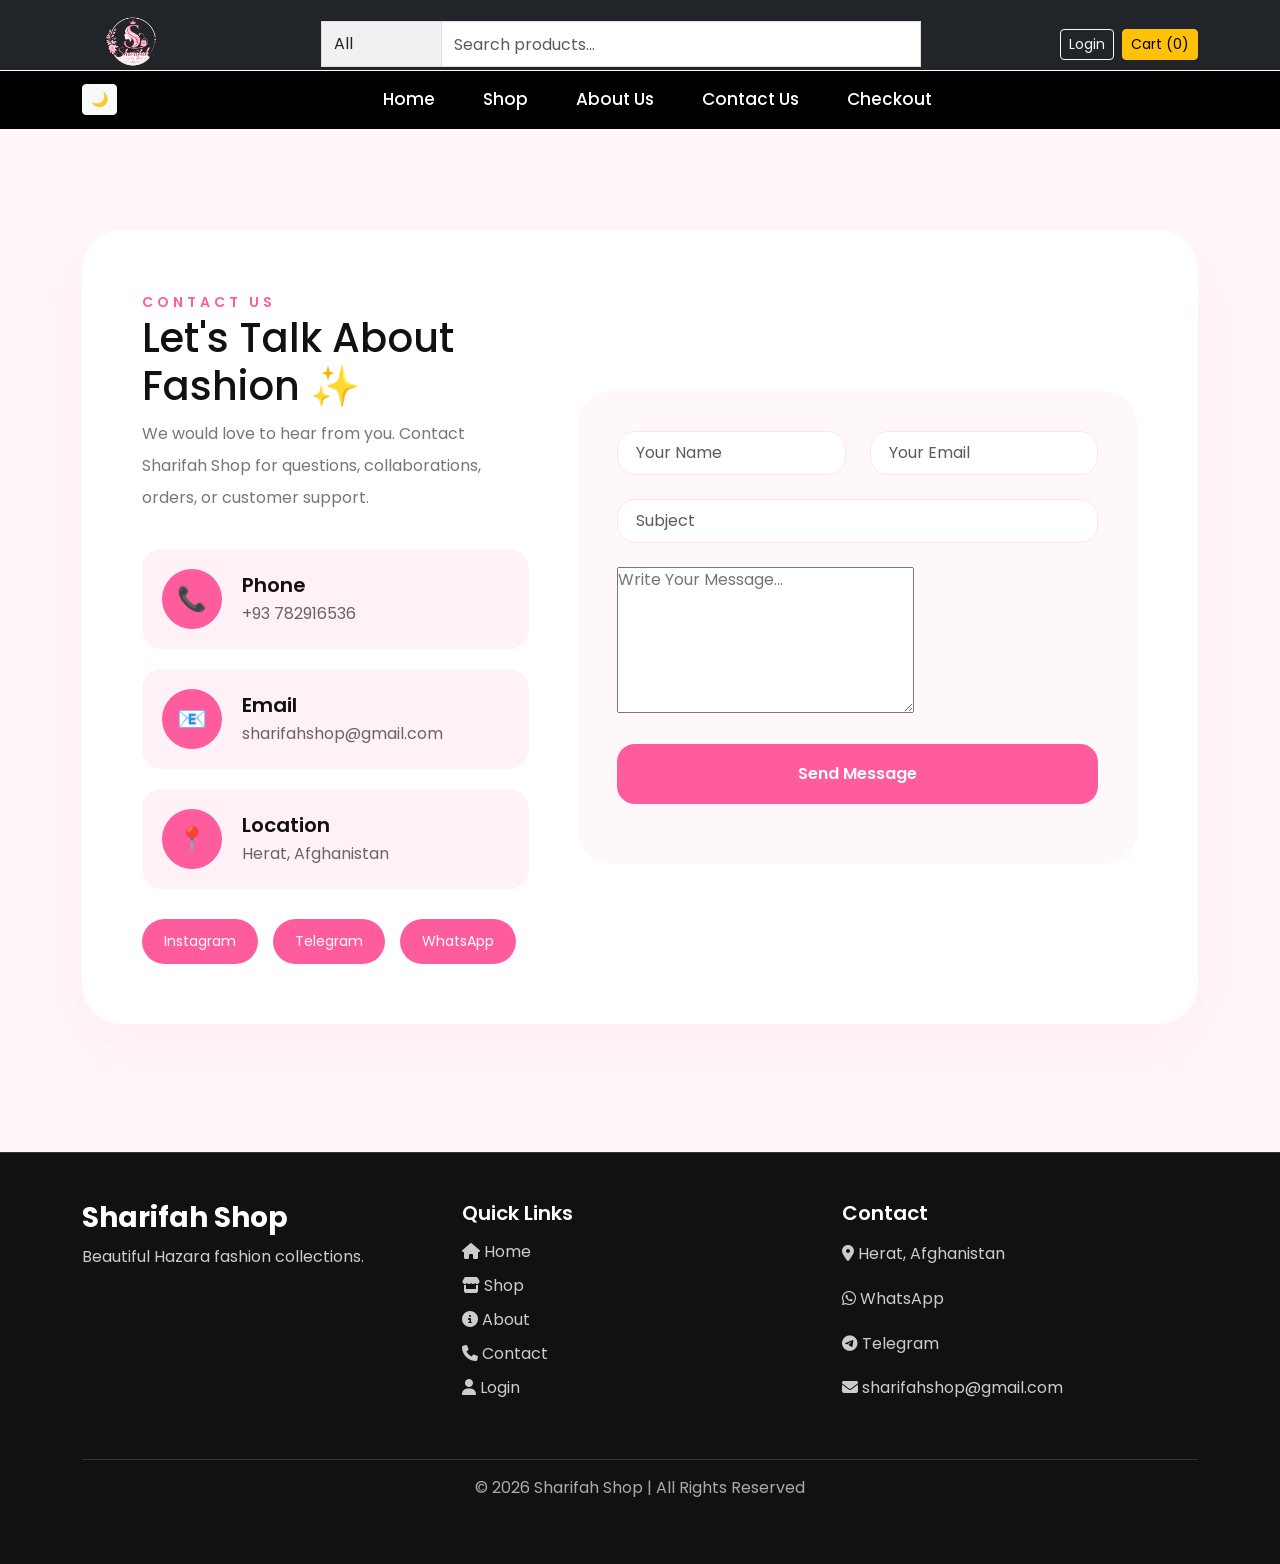
<file: Mini E-Commerce Website/contact.html>
<!DOCTYPE html>
<html lang="en">
<head>
<meta charset="UTF-8">
<meta name="viewport" content="width=device-width, initial-scale=1.0">
<title>Sharifah Shop</title>
<link href="https://fonts.googleapis.com/css2?family=Poppins:wght@300;400;600&display=swap" rel="stylesheet">
<link href="https://cdn.jsdelivr.net/npm/bootstrap@5.3.0/dist/css/bootstrap.min.css" rel="stylesheet">
<link rel="stylesheet" href="https://cdnjs.cloudflare.com/ajax/libs/font-awesome/6.5.0/css/all.min.css">
<link rel="stylesheet" href="css/style.css">
</head>
<body>
<header>


<!-- TOP BAR -->
<div class="bg-dark py-1 border-bottom border-secondary fixed-top">
  <div class="container d-flex align-items-center gap-3">

    <!-- LOGO -->
    <a href="index.html">
      <img src="images/logo1.png" class="logo-img">
    </a>

    <!-- SEARCH -->
    <form id="searchForm" class="d-flex mx-auto" style="width:600px;">

      <select id="category" class="form-select" style="max-width:120px; border-radius:0;">
        <option value="all">All</option>
        <option value="dress">Dress</option>
        <option value="shoes">Shoes</option>
        <option value="jewelry">Jewelry</option>
      </select>

      <input type="text"
             id="searchBox"
             class="form-control"
             placeholder="Search products...">

    
    </form>

    <!-- RIGHT -->
    <div class="d-flex gap-2">

      <a href="login.html" class="btn btn-outline-light btn-sm">Login</a>

      <a href="cart.html" class="btn btn-warning btn-sm">
        Cart (<span id="cart-count">0</span>)
      </a>

    </div>

  </div>
</div>

<!-- NAVBAR -->
<nav class="navbar navbar-expand-lg navbar-dark bg-black main-navbar fixed-top">
  <div class="container">

    <button class="btn btn-light btn-sm" onclick="toggleDark()">🌙</button>

    <button class="navbar-toggler" type="button" data-bs-toggle="collapse" data-bs-target="#navbarContent">
      <span class="navbar-toggler-icon"></span>
    </button>

    <div class="collapse navbar-collapse justify-content-center" id="navbarContent">

      <ul class="navbar-nav">

        <li class="nav-item mx-3"><a class="nav-link active" href="index.html">Home</a></li>
        <li class="nav-item mx-3"><a class="nav-link active" href="shop.html">Shop</a></li>
        <li class="nav-item mx-3"><a class="nav-link active" href="about.html">About Us</a></li>
        <li class="nav-item mx-3"><a class="nav-link active" href="contact.html">Contact Us</a></li>
        <li class="nav-item mx-3"><a class="nav-link active" href="checkout.html">Checkout</a></li>

      </ul>

    </div>
  </div>
</nav>
</header>
    <!-- CONTACT SECTION -->

 <section class="contact-section">
<div class="container">
 <div class="contact-wrapper">
 <div class="row g-5 align-items-center">

           <!-- LEFT SIDE -->
<div class="col-lg-5">
<div class="contact-info">
 <span class="mini-title">
        CONTACT US
 </span>

 <h1>
   Let's Talk About Fashion ✨
  </h1>
<p class="contact-text">
 We would love to hear from you. Contact Sharifah Shop for
 questions, collaborations, orders, or customer support.
</p>

   <!-- INFO BOX -->

   <div class="info-box">

 <div class="icon">
       📞
   </div>
 <div>
 <h5>Phone</h5>
 <p>+93 782916536</p>
</div>
 </div>
 <div class="info-box">
 <div class="icon">📧</div>

<div>
  <h5>Email</h5>
<p>sharifahshop@gmail.com</p>
 </div>
 </div>
 <div class="info-box">

 <div class="icon">  📍 </div>

   <div>
   <h5>Location</h5>
    <p>Herat, Afghanistan</p>
      </div>

    </div>

            <!-- SOCIAL -->

 <div class="social-icons">
  <a href="https://www.instagram.com/gol.rokhbeauty?igsh=c20wb215ZDYxYmVv">Instagram</a>
   <a href="https://t.me/SharifahMBR33">Telegram</a>
    <a href="https://wa.me/93782916536">WhatsApp</a>
</div>
 </div>
 </div>

           <!-- RIGHT SIDE -->
 <div class="col-lg-7">
 <div class="contact-form">
 <form id="form">
 <div class="row">
<div class="col-md-6 mb-4">
 <input type="text"
placeholder="Your Name"
class="form-control"required>
 </div>
 <div class="col-md-6 mb-4">
  <input type="email" placeholder="Your Email"class="form-control"  required>
</div>
 </div>
<div class="mb-4">
<input type="text"
  placeholder="Subject"
   class="form-control" required>  </div>
 <div class="mb-4">

 <textarea placeholder="Write Your Message..." rows="6 class="form-control"
   required></textarea>
 </div>
 <button type="submit" class="send-btn">  Send Message </button>

<p id="success-message"></p>
  </form>

 </div>
</div>
 </div>
 </div>
 </div>
 </section>

<!-- FOOTER -->
<footer class="footer-section mt-5">
  <div class="container py-5">
    <div class="row">

      <!-- ABOUT -->
      <div class="col-md-4 mb-4">
        <h3 class="footer-logo">Sharifah Shop</h3>
        <p class="footer-text">
          Beautiful Hazara fashion collections.
        </p>
      </div>

      <!-- LINKS -->
      <div class="col-md-4 mb-4">
        <h5 class="footer-title">Quick Links</h5>
        <ul class="footer-links">
          <li><a href="index.html"><i class="fa fa-home"></i> Home</a></li>
          <li><a href="shop.html"><i class="fa fa-store"></i> Shop</a></li>
          <li><a href="about.html"><i class="fa fa-info-circle"></i> About</a></li>
          <li><a href="contact.html"><i class="fa fa-phone"></i> Contact</a></li>
          <li><a href="login.html"><i class="fa fa-user"></i> Login</a></li>
        </ul>
      </div>

      <!-- CONTACT -->
      <div class="col-md-4 mb-4">
        <h5 class="footer-title">Contact</h5>

        <p class="footer-text">
          <i class="fa fa-location-dot"></i> Herat, Afghanistan
        </p>

        <p class="footer-text">
          <i class="fa-brands fa-whatsapp"></i>
          <a href="https://wa.me/93700000000"> WhatsApp</a>
        </p>

        <p class="footer-text">
          <i class="fa-brands fa-telegram"></i>
          <a href="https://t.me/SharifahMBR33"> Telegram</a>
        </p>

        <p class="footer-text">
          <i class="fa fa-envelope"></i> sharifahshop@gmail.com
        </p>

      </div>

    </div>

    <div class="footer-bottom text-center pt-3 mt-3">
      <p>© 2026 Sharifah Shop | All Rights Reserved</p>
    </div>

  </div>
</footer>

<!-- JS -->
<script src="https://cdn.jsdelivr.net/npm/bootstrap@5.3.0/dist/js/bootstrap.bundle.min.js"></script>
<script src="js/app.js"></script>

</body>
</html>
</file>
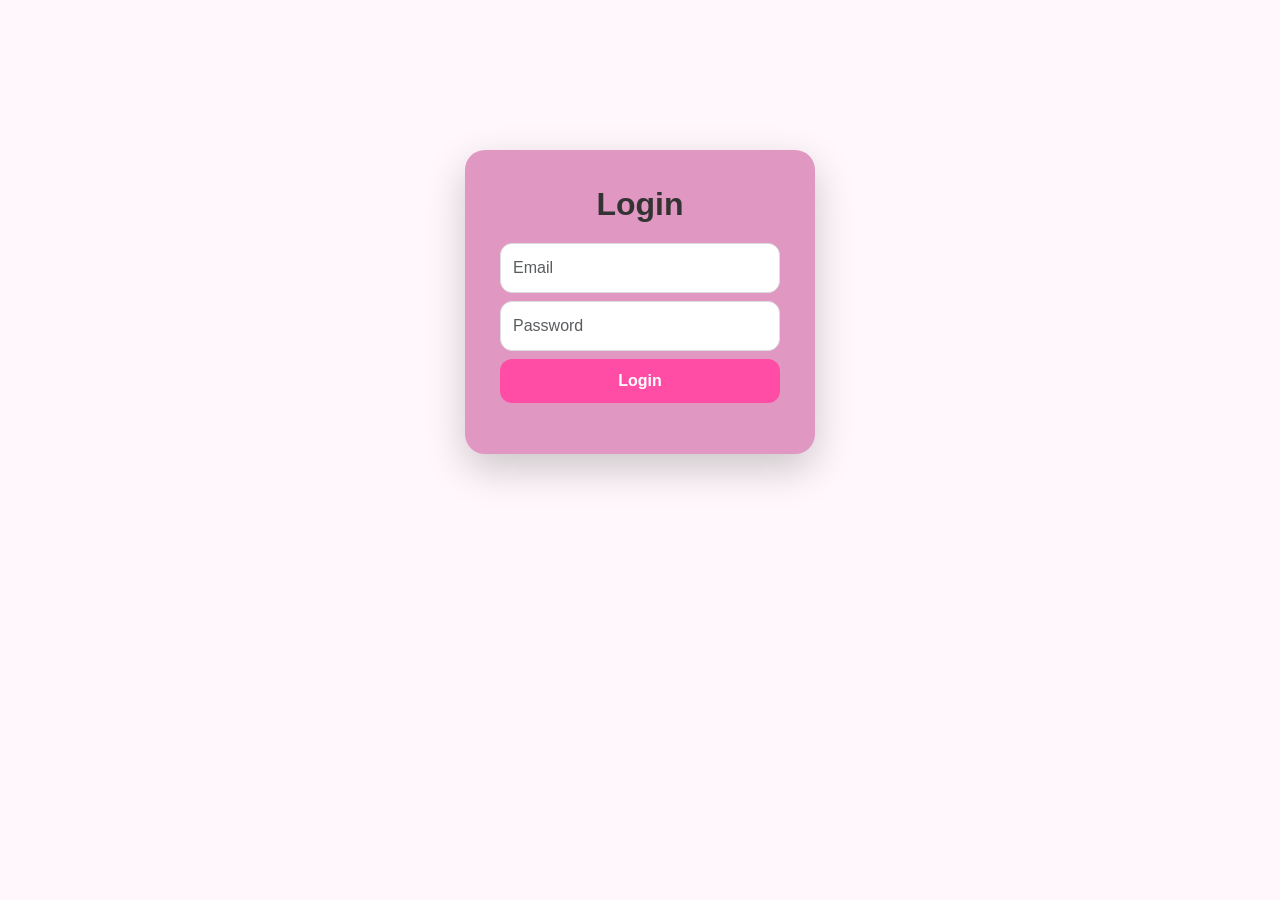
<file: Mini E-Commerce Website/login.html>
<!DOCTYPE html>
<html lang="en">
<head>
<meta charset="UTF-8">
<title>Login Page</title>
<link href="https://cdn.jsdelivr.net/npm/bootstrap@5.3.0/dist/css/bootstrap.min.css" rel="stylesheet">
<link rel="stylesheet" href="css/style.css">
</head>

<body>

<div class="login-box">
    <h2>Login</h2>

    <input id="email" class="form-control mb-2" placeholder="Email">

    <input id="password" type="password" class="form-control mb-2" placeholder="Password">

    <button type="button" class="btn btn-primary w-100" onclick="login()">
        Login
    </button>

    <p id="msg"></p>
</div>
<!--- JS --->
<script src="https://cdn.jsdelivr.net/npm/bootstrap@5.3.0/dist/js/bootstrap.bundle.min.js"></script>
<script src="js/app.js"></script>

</body>
</html>
</file>
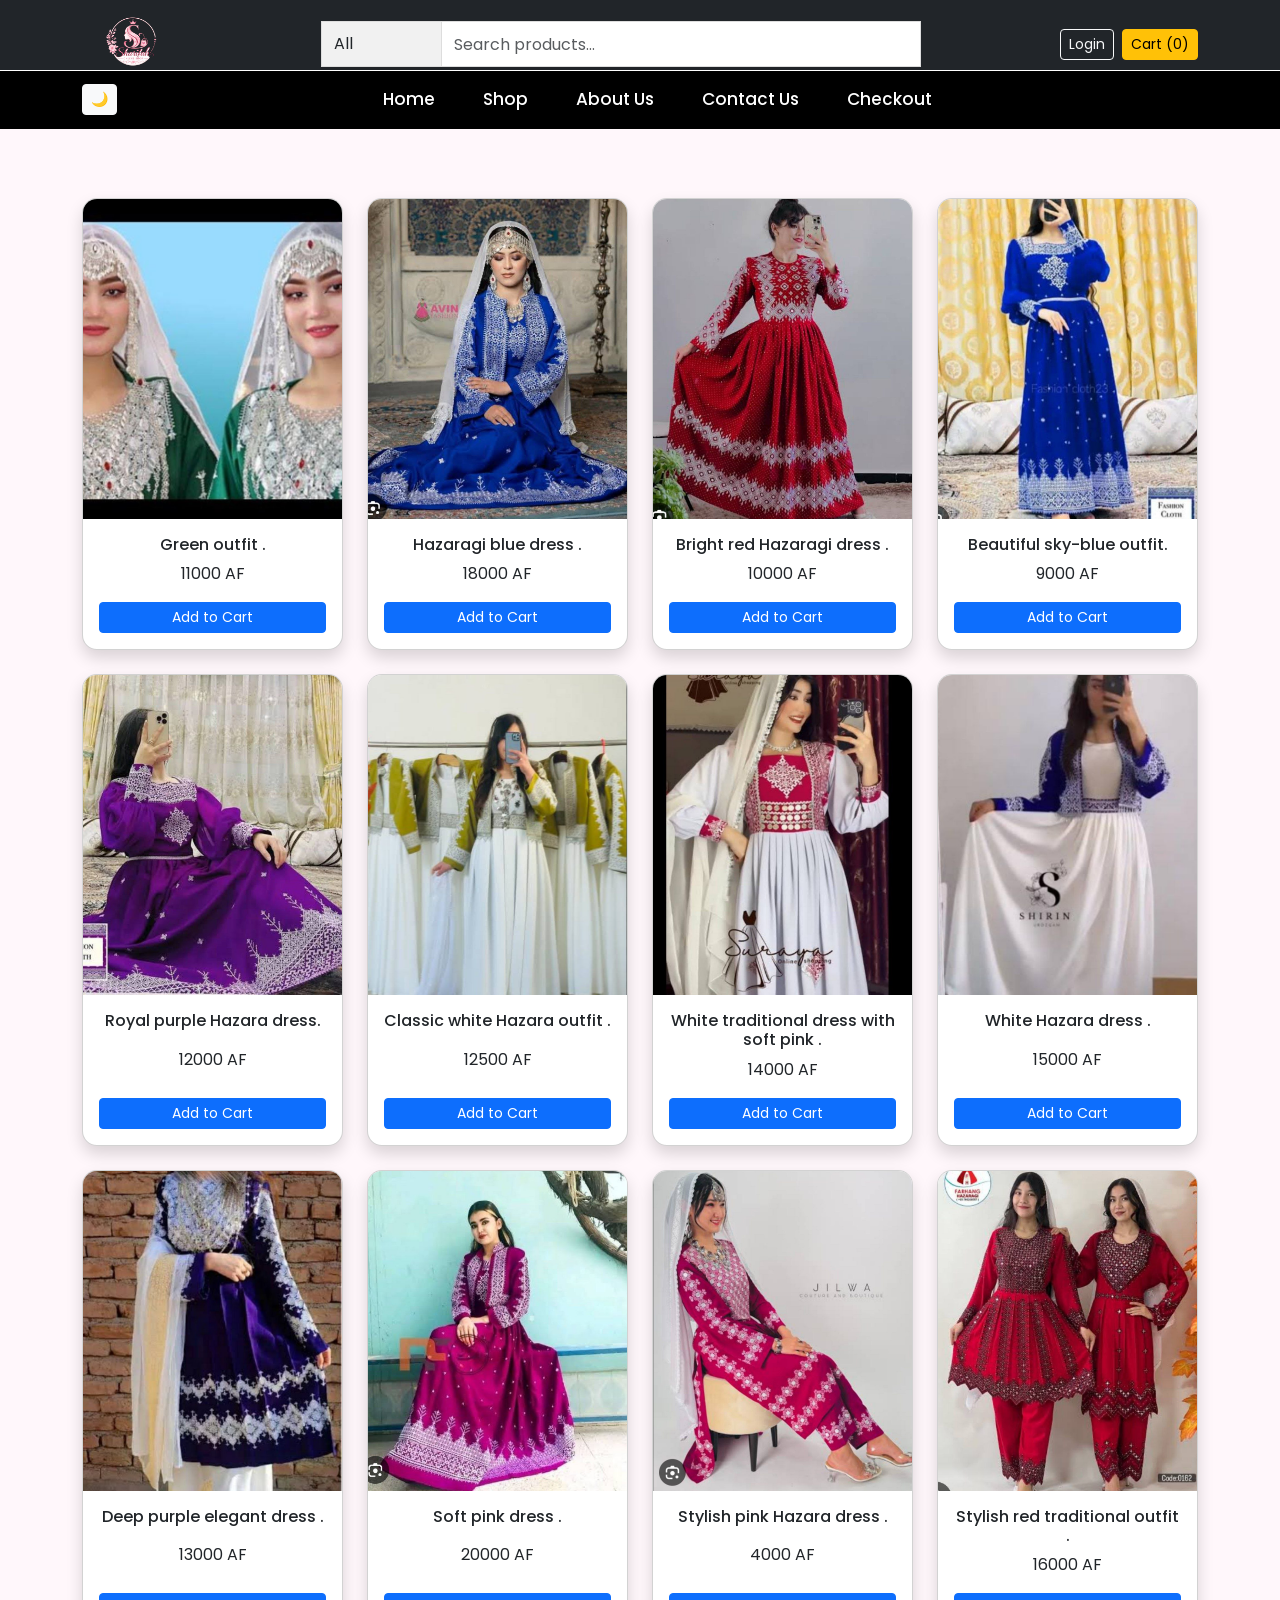
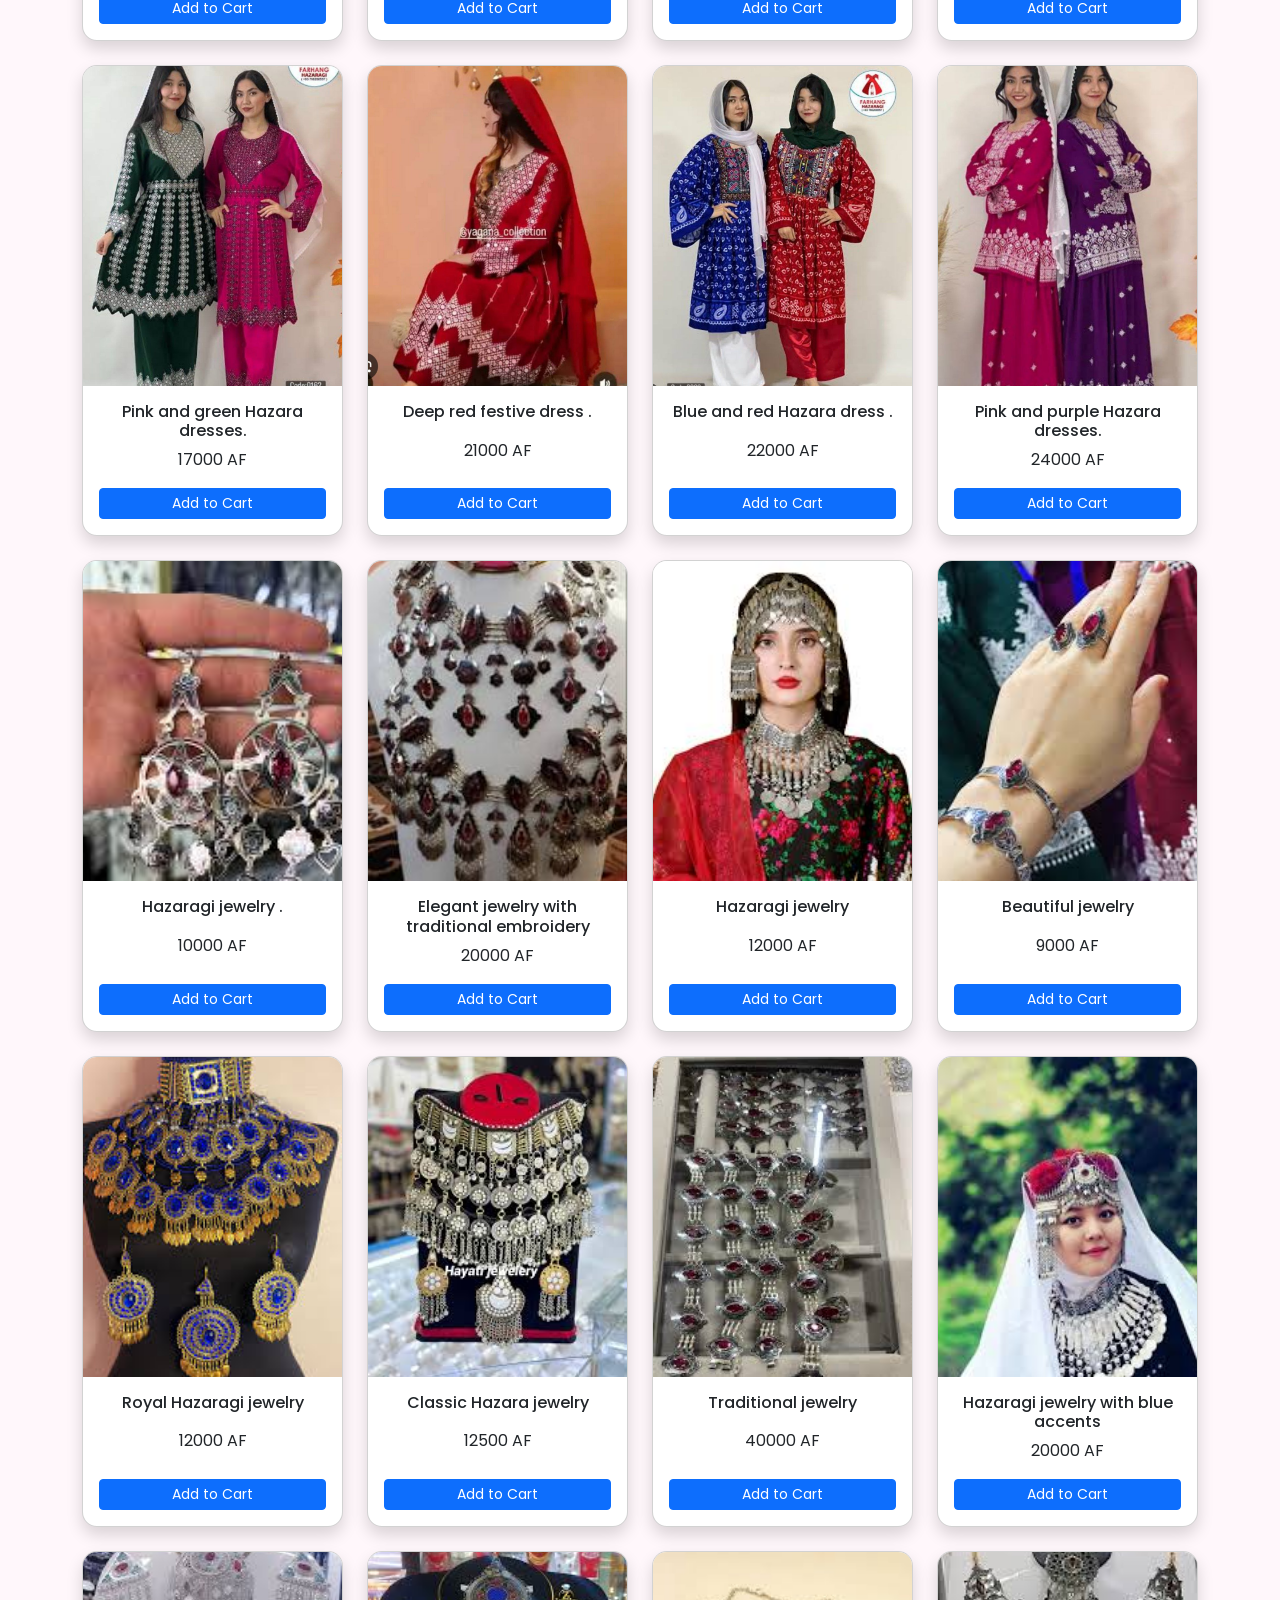
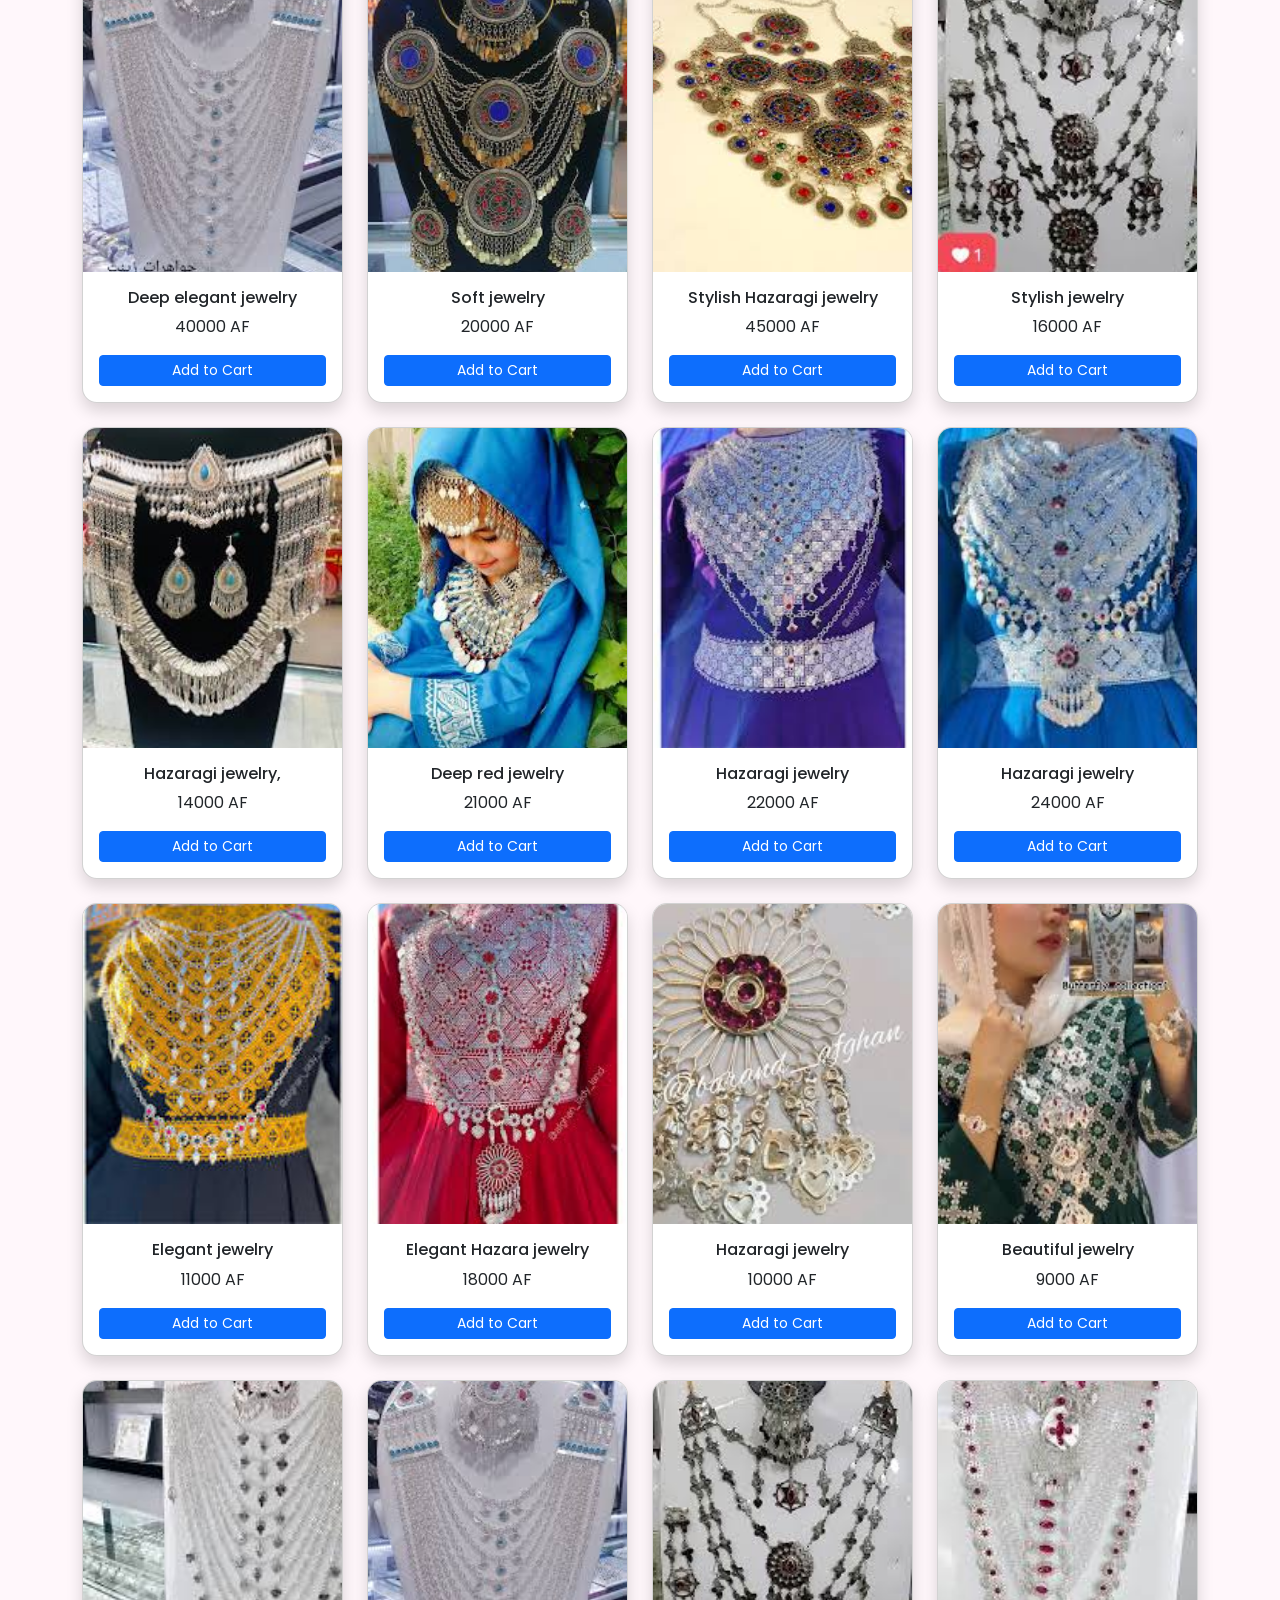
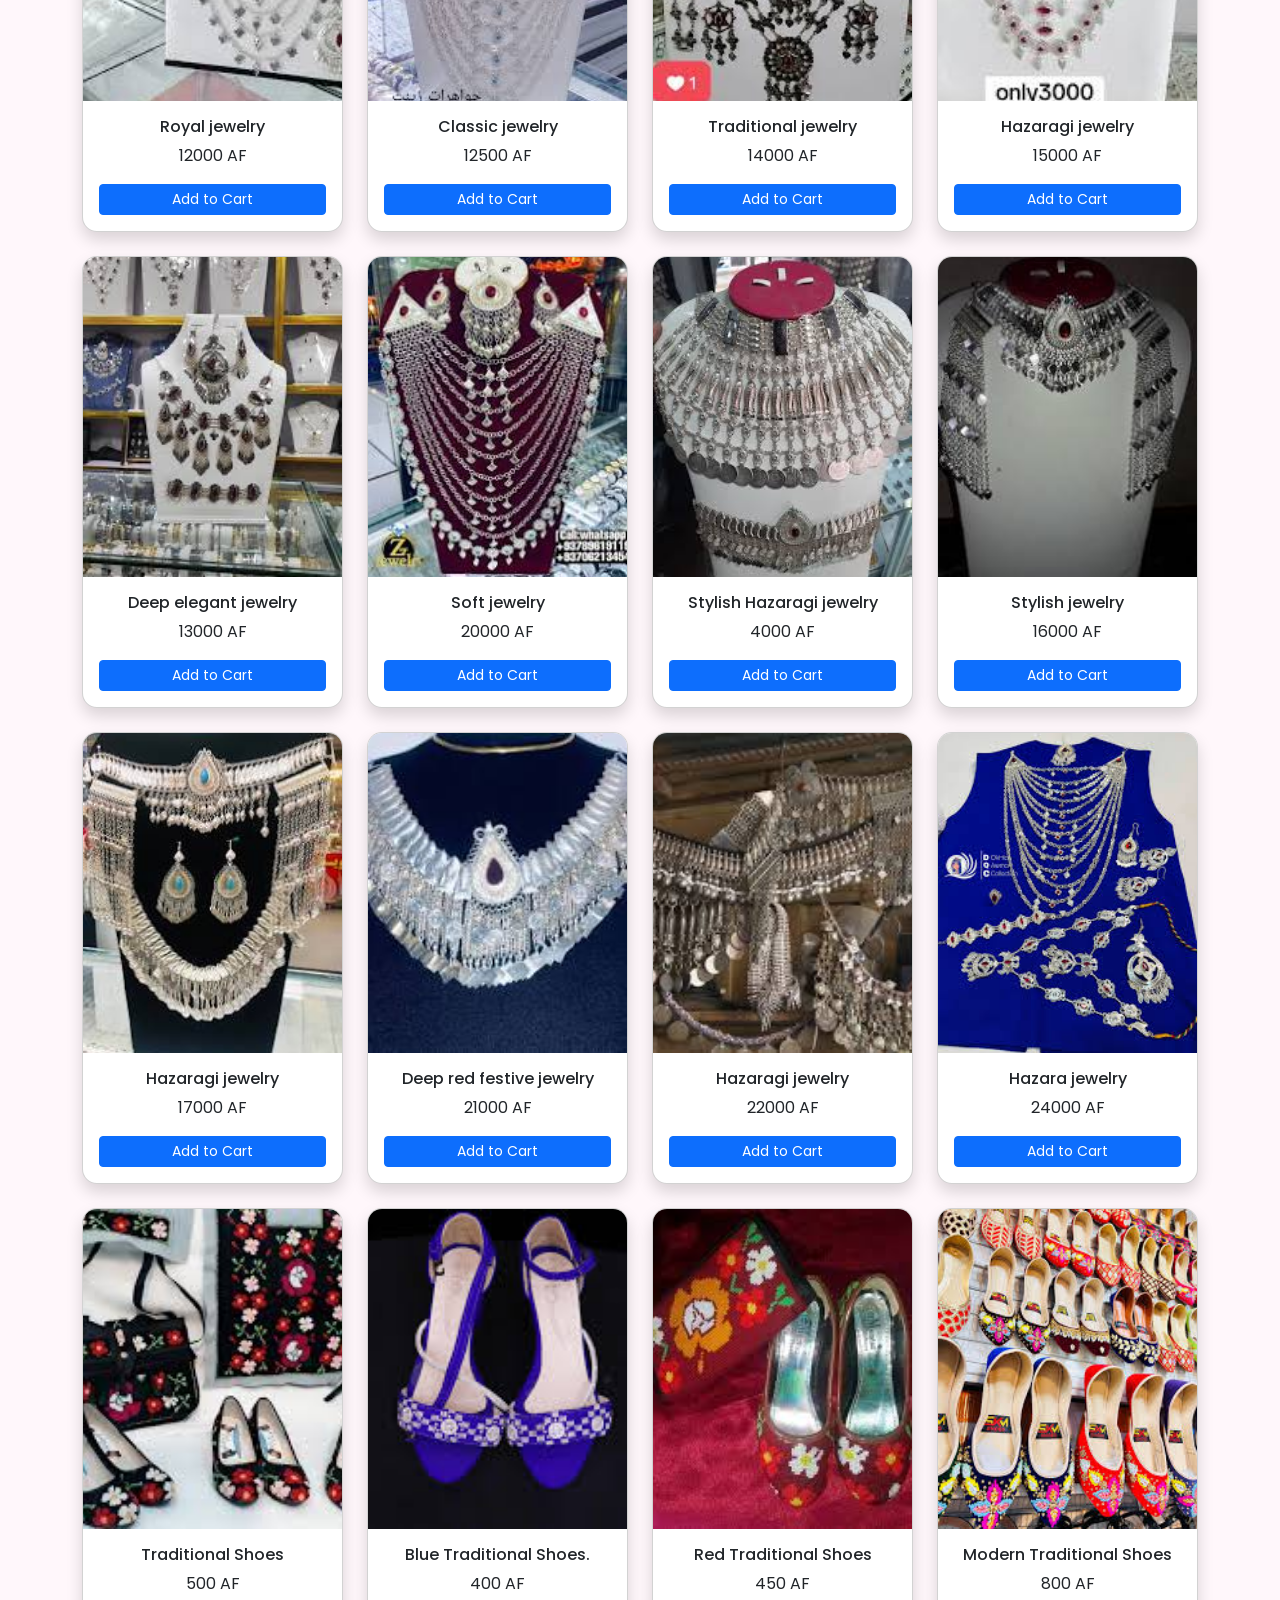
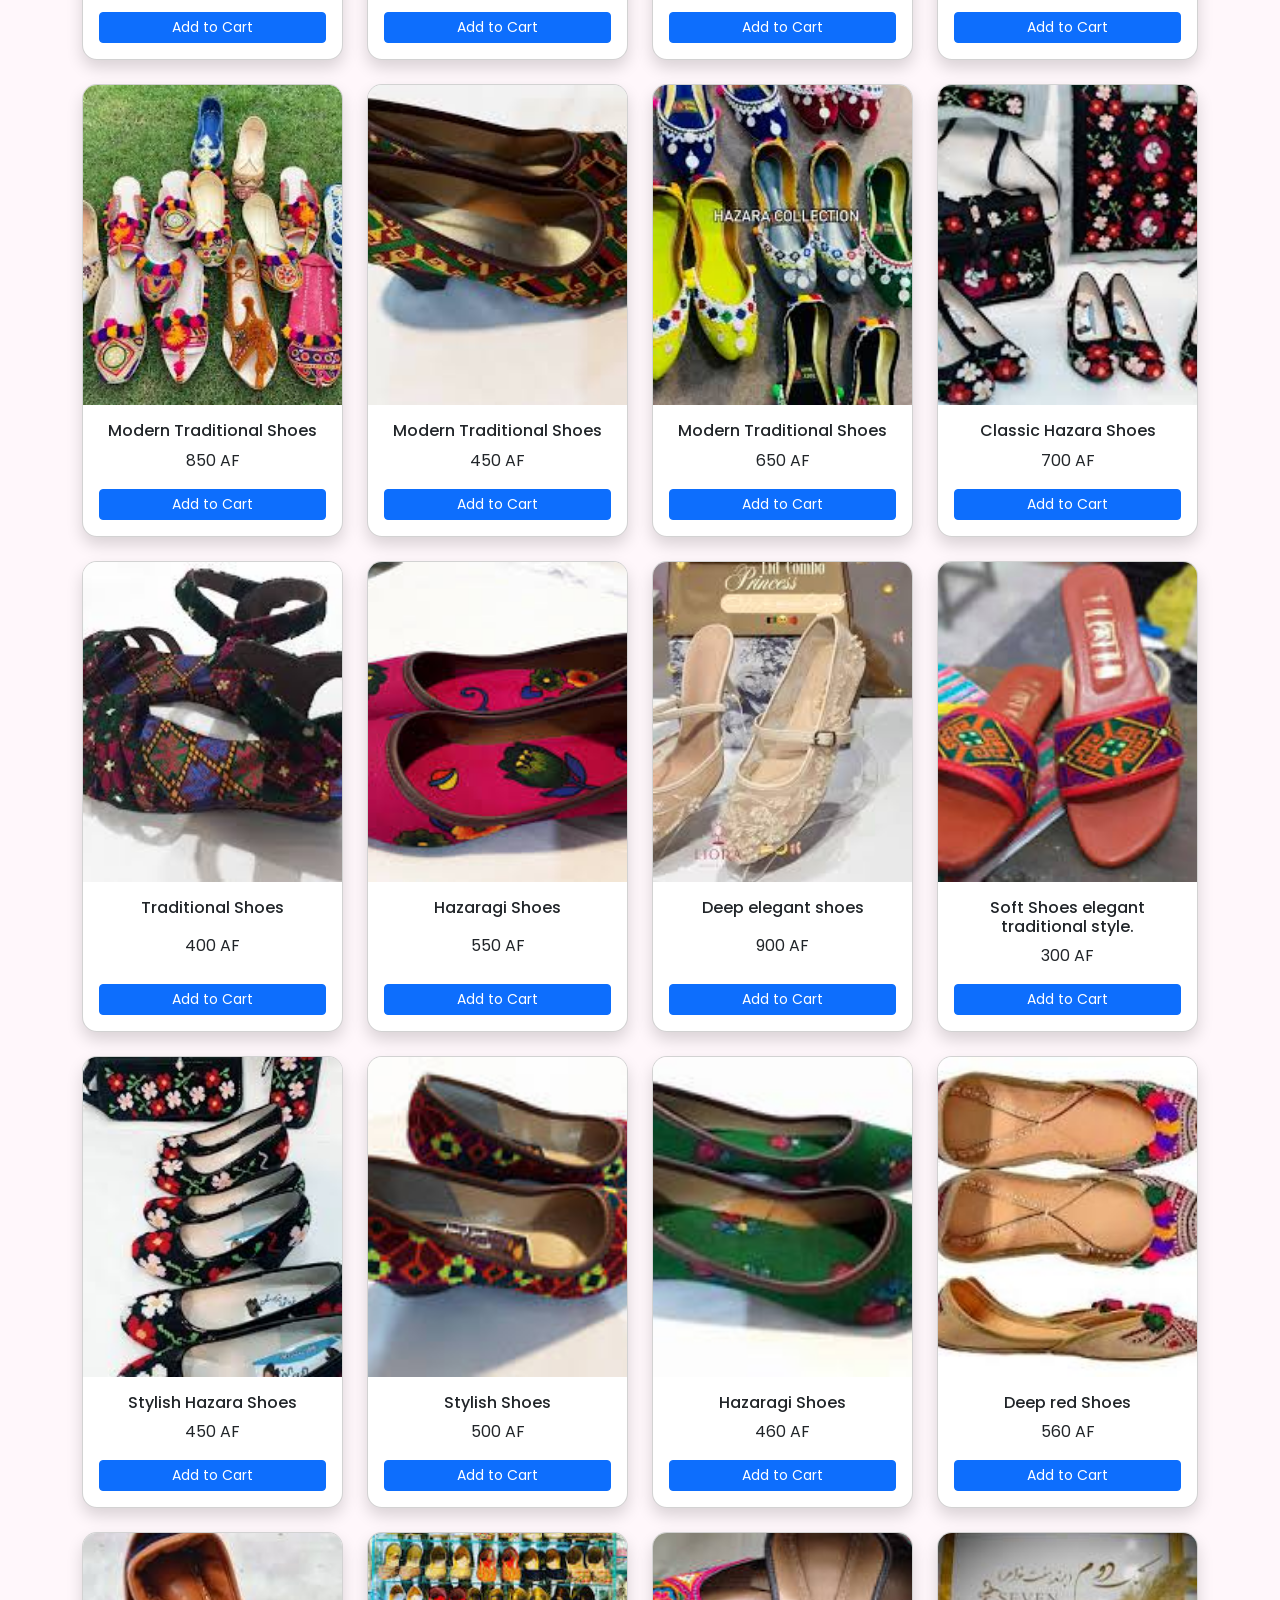
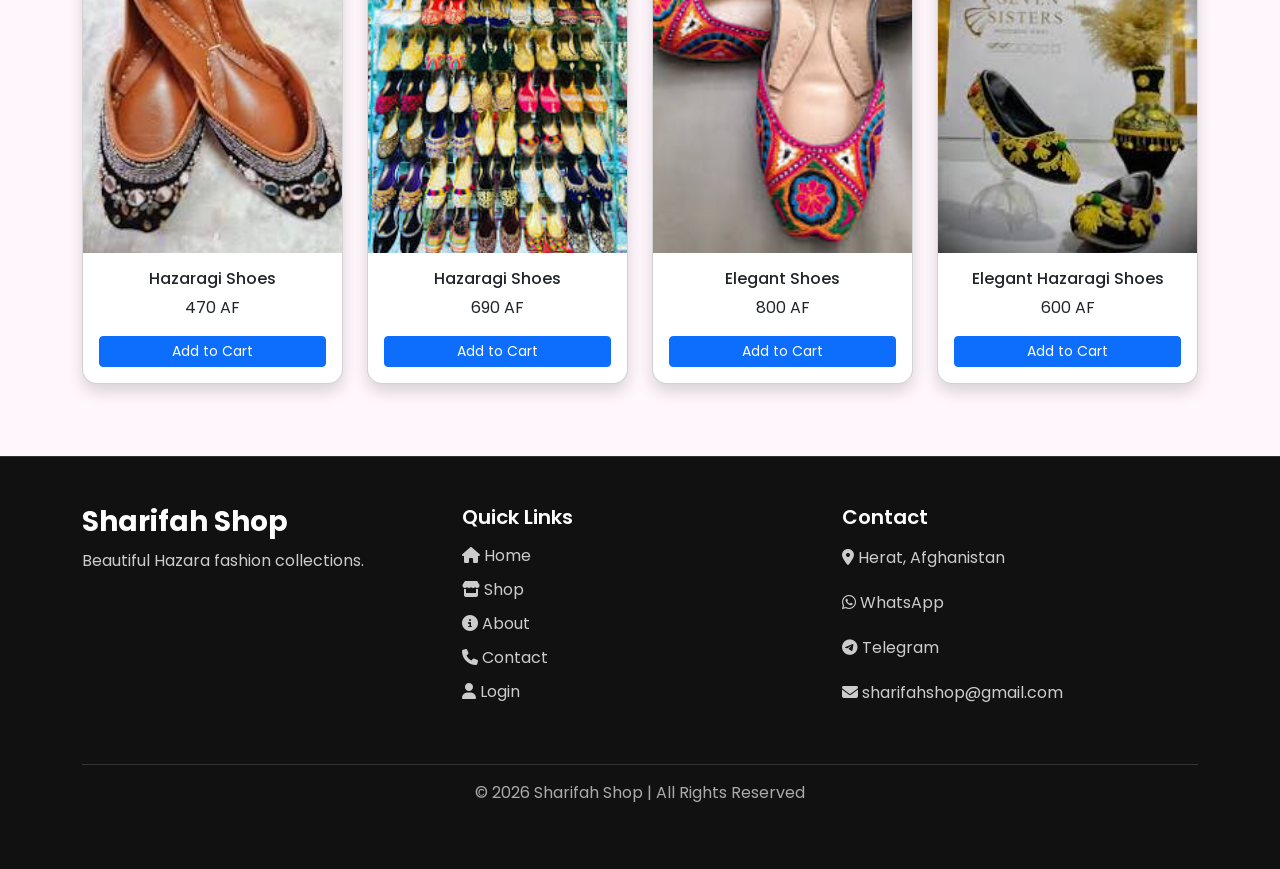
<file: Mini E-Commerce Website/shop.html>
<!DOCTYPE html>
<html lang="en">
<head>
<meta charset="UTF-8">
<meta name="viewport" content="width=device-width, initial-scale=1.0">
<title>Sharifah Shop</title>
<link href="https://fonts.googleapis.com/css2?family=Poppins:wght@300;400;600&display=swap" rel="stylesheet">
<link href="https://cdn.jsdelivr.net/npm/bootstrap@5.3.0/dist/css/bootstrap.min.css" rel="stylesheet">
<link rel="stylesheet" href="https://cdnjs.cloudflare.com/ajax/libs/font-awesome/6.5.0/css/all.min.css">
<link rel="stylesheet" href="css/style.css">
</head>

<body>
<header>

<!-- TOP BAR -->
<div class="bg-dark py-1 border-bottom border-secondary fixed-top">
  <div class="container d-flex align-items-center gap-3">

    <!-- LOGO -->
    <a href="index.html">
      <img src="images/logo1.png" class="logo-img">
    </a>

    <!-- SEARCH -->
    <form id="searchForm" class="d-flex mx-auto" style="width:600px;">

      <select id="category" class="form-select" style="max-width:120px; border-radius:0;">
        <option value="all">All</option>
        <option value="dress">Dress</option>
        <option value="shoes">Shoes</option>
        <option value="jewelry">Jewelry</option>
      </select>

      <input type="text"
             id="searchBox"
             class="form-control"
             placeholder="Search products...">

    
    </form>

    <!-- RIGHT -->
    <div class="d-flex gap-2">

      <a href="login.html" class="btn btn-outline-light btn-sm">Login</a>

      <a href="cart.html" class="btn btn-warning btn-sm">
        Cart (<span id="cart-count">0</span>)
      </a>

    </div>

  </div>
</div>

<!-- NAVBAR -->
<nav class="navbar navbar-expand-lg navbar-dark bg-black main-navbar fixed-top">
  <div class="container">

    <button class="btn btn-light btn-sm" onclick="toggleDark()">🌙</button>

    <button class="navbar-toggler" type="button" data-bs-toggle="collapse" data-bs-target="#navbarContent">
      <span class="navbar-toggler-icon"></span>
    </button>

    <div class="collapse navbar-collapse justify-content-center" id="navbarContent">

      <ul class="navbar-nav">

        <li class="nav-item mx-3"><a class="nav-link active" href="index.html">Home</a></li>
        <li class="nav-item mx-3"><a class="nav-link active" href="shop.html">Shop</a></li>
        <li class="nav-item mx-3"><a class="nav-link active" href="about.html">About Us</a></li>
        <li class="nav-item mx-3"><a class="nav-link active" href="contact.html">Contact Us</a></li>
        <li class="nav-item mx-3"><a class="nav-link active" href="checkout.html">Checkout</a></li>

      </ul>

    </div>
  </div>
</nav>
</header>
<!-- PRODUCTS SECTION -->
<section class="container my-5">

  <div class="row" id="product-list">

  </div>

</section>
<!-- FOOTER -->
<footer class="footer-section mt-5">
  <div class="container py-5">
    <div class="row">

      <!-- ABOUT -->
      <div class="col-md-4 mb-4">
        <h3 class="footer-logo">Sharifah Shop</h3>
        <p class="footer-text">
          Beautiful Hazara fashion collections.
        </p>
      </div>

      <!-- LINKS -->
      <div class="col-md-4 mb-4">
        <h5 class="footer-title">Quick Links</h5>
        <ul class="footer-links">
          <li><a href="index.html"><i class="fa fa-home"></i> Home</a></li>
          <li><a href="shop.html"><i class="fa fa-store"></i> Shop</a></li>
          <li><a href="about.html"><i class="fa fa-info-circle"></i> About</a></li>
          <li><a href="contact.html"><i class="fa fa-phone"></i> Contact</a></li>
          <li><a href="login.html"><i class="fa fa-user"></i> Login</a></li>
        </ul>
      </div>

      <!-- CONTACT -->
      <div class="col-md-4 mb-4">
        <h5 class="footer-title">Contact</h5>

        <p class="footer-text">
          <i class="fa fa-location-dot"></i> Herat, Afghanistan
        </p>

        <p class="footer-text">
          <i class="fa-brands fa-whatsapp"></i>
          <a href="https://wa.me/93700000000"> WhatsApp</a>
        </p>

        <p class="footer-text">
          <i class="fa-brands fa-telegram"></i>
          <a href="https://t.me/SharifahMBR33"> Telegram</a>
        </p>

        <p class="footer-text">
          <i class="fa fa-envelope"></i> sharifahshop@gmail.com
        </p>

      </div>

    </div>

    <div class="footer-bottom text-center pt-3 mt-3">
      <p>© 2026 Sharifah Shop | All Rights Reserved</p>
    </div>

  </div>
</footer>

<!-- JS -->
<script src="https://cdn.jsdelivr.net/npm/bootstrap@5.3.0/dist/js/bootstrap.bundle.min.js"></script>
<script src="js/app.js"></script>

</body>
</html>
</file>
<file: Mini E-Commerce Website/css/style.css>
*{
    margin:0;
    padding:0;
    box-sizing:border-box;
}
  
body{
  font-family:'Poppins', sans-serif;
  background:#fff7fb;
  color:#111;
padding-top: 170px;
  overflow-x:hidden;
  padding-top:150px;
}
@media(max-width:768px){
body{
padding-top:220px;
}
}
@media(max-width:576px){

.card img{
height:220px;
}

}
/* ===== NAVBAR ===== */

.logo-img {
  width: 100px;
  height: 80px;
  object-fit: contain;
}

/* ===== CARD ===== */
.card{
  height:100%;
  transition: all 0.3s;
  animation:fadeIn 0.5s ease-in;
  border-radius:15px;
  overflow:hidden;
}
.card:hover{
  transition:0.3s;
  transform:translateY(-8px);
}

/* ===== IMAGES ===== */
.img-fluid {
  max-height: 400px;
  width: 100%;
  object-fit: cover;
  border-radius: 20px;
}

/* ===== CATEGORY ===== */
.category-card {
  display: block;
  text-decoration: none;
  background: #e08eaf;
  border-radius: 20px;
  overflow: hidden;
  text-align: center;
  box-shadow: 0 5px 15px rgba(0,0,0,0.1);
}
.category-card,
.value-card,
.info-box,
.social-icons a,
.send-btn,
.footer-links a{
  transition:all 0.3s;
}
.category-card img {
  width: 100%;
  height: 400px;
  object-fit: cover;
}

.category-card h5 {
  padding: 15px;
  color: #030001;
  margin: 0;
}

.category-card:hover {
  transform: scale(1.05);
}

/* ===== FEATURED ===== */
.featured-section {
  background: #ffe6f0;
  padding: 60px 0;
}

.featured-section h2 {
  color: #040002;
  font-weight: bold;
  text-align: center;
  margin-bottom: 30px;
}

.featured-section .card {
  border: none;
  border-radius: 20px;
  overflow: hidden;
  height: 100%;
  background: white;
}

.featured-section .card img {
  width: 100%;
  height: 230px;
  object-fit: cover;
}

.featured-section .card-body {
  text-align: center;
  padding: 15px;
}

.featured-section h6 {
  color: #15010b;
  font-weight: bold;
}

.featured-section p {
  color: #0f0309;
}

.featured-section .btn {
  background: #ae195f;
  color: white;
  border-radius: 20px;
}

.featured-section .card:hover {
  transform: translateY(-10px);
  box-shadow: 0 12px 25px rgba(255,77,166,0.25);
}

/* ===== LIST ===== */
.list-group-item {
  border-radius: 10px;
  margin-bottom: 10px;
}

/* ===== ANIMATION ===== */
@keyframes fadeIn {
  from { opacity: 0; }
  to { opacity: 1; }
}

/* ===== ABOUT ===== */
.about-hero {
  background: linear-gradient(135deg, #ffe6f0, #fff);
  padding: 80px 0;
}

.section-title {
  font-weight: 800;
  color: #15020c;
}

.about-text {
  line-height: 1.9;
  font-size: 16px;
  color: #10010a;
}

.about-img {
  border-radius: 20px;
  transition:all 0.4s;
}

.about-img:hover {
  transform: scale(1.03);
}

/* ===== VALUES ===== */
.value-card {
  background: rgb(99, 17, 17);
  border-radius: 20px;
  padding: 25px;
  box-shadow: 0 8px 20px rgba(209, 49, 150, 0.08);
  
}

.value-card:hover {
  transform: translateY(-8px);
}

/* ===== COUNTER ===== */
.counter-section {
  background: #ffe6f0;
  padding: 60px 0;
}

.counter-box h2 
{ font-size: 40px;
  font-weight: 800;
  color: #16050d;  
 }

/* SEARCH */
form .form-control,
form .form-select,
form .btn{
  height: 44px;
}

/* MENU */
.navbar-nav .nav-link{
  font-size: 17px;
  font-weight: 500;
}

.navbar-nav .nav-link:hover{
  color: #ffc107 !important;
}

/* BACKGROUND */
.login-bg{
  position:fixed;
  top:0;
  left:0;
  width:100%;
  height:100vh;
  display:flex;
  justify-content:center;
  align-items:center;
  background: linear-gradient(135deg, #ff4da6, #6a11cb);
}
/* BOX */
.login-box{
  width: 350px;
  background: rgb(224, 151, 193);
  margin: auto;
  padding: 35px;
  border-radius: 20px;
  box-shadow: 0 15px 40px rgba(0,0,0,0.2);
  text-align: center;
  animation: fadeIn 0.6s ease-in;
}

/* TITLE */
.login-box h2{
  margin-bottom: 20px;
  font-weight: 700;
  color: #333;
}

/* INPUTS */
.login-box .form-control{
  border-radius: 12px;
  padding: 12px;
  border: 1px solid #ddd;
  margin-bottom: 12px;
}

.login-box .form-control:focus{
  border-color: #ff4da6;
  box-shadow: 0 0 8px rgba(255,77,166,0.3);
}

/* BUTTON */
.login-box .btn{
  border-radius: 12px;
  padding: 10px;
  font-weight: 600;
  background: #ff4da6;
  border: none;
}

.login-box .btn:hover{
  background: #e60073;
}

/* MESSAGE */
#msg{
  margin-top: 10px;
  font-size: 14px;
}

/* ================= CONTACT SECTION ================= */

.contact-section{
    min-height:100vh;
    display:flex;
    align-items:center;
    padding:80px 0;
}

.contact-wrapper{
    background:white;
    border-radius:40px;
    padding:60px;
    box-shadow:0 20px 60px rgba(255,182,193,0.15);
    position:relative;
    overflow:hidden;
}

/* ================= LEFT SIDE ================= */

.mini-title{
    color:#ff5c9d;
    font-size:14px;
    letter-spacing:4px;
    font-weight:600;
}
@media(max-width:576px){

.contact-info h1{
font-size:28px;
    font-weight:800;
    margin:20px 0;
    color:#2d2d2d;
    line-height:1.2;
line-height:1.3;
}

}


.contact-text{
    color:#777;
    line-height:2;
    margin-bottom:35px;
    font-size:16px;
}

/* ================= INFO BOX ================= */

.info-box{
    display:flex;
    align-items:center;
    gap:20px;
    background:#fff2f7;
    padding:20px;
    border-radius:20px;
    margin-bottom:20px;
}

.info-box:hover{
    transform:translateX(8px);
}

.icon{
    width:60px;
    height:60px;
    background:#ff5c9d;
    color:white;
    display:flex;
    align-items:center;
    justify-content:center;
    border-radius:50%;
    font-size:24px;
}

.info-box h5{
    margin-bottom:5px;
    font-weight:600;
}

.info-box p{
    margin:0;
    color:#666;
}

/* ================= SOCIAL ================= */

.social-icons{
    margin-top:30px;
    display:flex;
    gap:15px;
    flex-wrap:wrap;
}

.social-icons a{
    text-decoration:none;
    background:#ff5c9d;
    color:white;
    padding:12px 22px;
    border-radius:50px;
    font-size:14px;
}

.social-icons a:hover{
    background:#ff2d7d;
}

/* ================= FORM ================= */

.contact-form{
    background:#fff8fb;
    padding:40px;
    border-radius:35px;
}

.form-control{
    border:none;
    padding:18px;
    border-radius:18px;
    background:white;
    box-shadow:none !important;
    border:1px solid #ffe2ee;
}

.form-control:focus{
    border-color:#ff5c9d;
}

/* ================= BUTTON ================= */

.send-btn{
    width:100%;
    padding:18px;
    border:none;
    border-radius:18px;
    background:#ff5c9d;
    color:white;
    font-size:16px;
    font-weight:600;
}

.send-btn:hover{
    background:#ff2d7d;
    transform:translateY(-4px);
}

/* ================= SUCCESS MESSAGE ================= */

#success-message{
    color:#ff2d7d;
    margin-top:20px;
    font-weight:600;
    text-align:center;
}

/* ================= RESPONSIVE ================= */

@media(max-width:992px){

    .contact-info h1{
        font-size:40px;
    }

}

@media(max-width:768px){

    .contact-wrapper{
        padding:30px;
    }

    .contact-form{
        padding:25px;
    }

}

@media(max-width:576px){

    .contact-info h1{
        font-size:32px;
    }

}

@media(max-width:768px){

#searchForm{
width:100% !important;
flex-direction:column;
}

#category{
width:100%;
border-right:none;
border-bottom:1px solid #ddd;
}

}

@keyframes fadeUp{
  from{
    opacity:0;
    transform:translateY(30px);
  }

  to{
    opacity:1;
    transform:translateY(0);
  }
}

.card{
  animation:fadeUp 0.8s ease;
}
.footer-section{
  background:#111;
  color:white;
  border-top:1px solid #333;
}

.footer-logo{
  font-size:28px;
  font-weight:bold;
}

.footer-title{
  margin-bottom:15px;
  font-weight:600;
}

.footer-text{
  color:#ccc;
  line-height:1.8;
}

.footer-links{
  list-style:none;
  padding:0;
}

.footer-links li{
  margin-bottom:10px;
}

.footer-links a{
  color:#ccc;
  text-decoration:none;
}

.footer-links a:hover{
  color:#fff;
  padding-left:5px;
}

.footer-bottom{
  border-top:1px solid #333;
  color:#aaa;
}

.footer-section a{
  color:#ccc;
  text-decoration:none;
}

.footer-section a:hover{
  color:white;
}

/* TOP BAR */
.top-bar{
position:fixed;
top:0;
left:0;
width:100%;
z-index:1050;
}

/* MAIN NAVBAR */
.main-navbar{
position:fixed;
border-top: 1px solid white;
top:70px; 
left:0;
width:100%;
z-index:1040;
}

.card img{
  width: 100%;
  height: 320px;
  object-fit: cover;
}

.card-body{
  display: flex;
  flex-direction: column;
  justify-content: space-between;
}
/* =========================
   DARK MODE  
========================= */

body.dark{
  background:#121212;
  color:white;
}

/* NAVBAR */
.dark .navbar,
.dark .main-navbar,
.dark .bg-black,
.dark .bg-dark{
  background:#522648 !important;
}

/* TOP BAR */
.dark .border-bottom{
  border-color:#333 !important;
}

/* LINKS */

.dark .nav-link{
  color:#fff !important;
}

.dark .nav-link:hover{
  color:#ff4da6 !important;
}

/* SEARCH */
.dark .form-control,
.dark .form-select,
.dark textarea{
  background:#1f1f1f;
  color:white;
  border:1px solid #444;
}

.dark .form-control::placeholder,
.dark textarea::placeholder{
  color:#bbb;
}

/* CARDS */
.dark .card,
.dark .bg-white{
  background:#1f1f1f !important;
  color:white !important;
  border:1px solid #333;
}

.dark .card *{
  color:white;
}

/* CATEGORY CARDS */
.dark .category-card{
  background:#1f1f1f;
  color:white;
}

/* HERO SECTION */
.dark section{
  background-color:#121212 !important;
  color:white !important;
}

/* LIGHT BACKGROUNDS */
.dark .bg-light{
  background:#1a1a1a !important;
}

/* TEXT */
.dark .text-muted{
  color:#ccc !important;
}

.dark .text-dark{
  color:#fff !important;
}

/* BUTTONS */
.dark .btn-outline-dark{
  border-color:white;
  color:white;
}

.dark .btn-outline-dark:hover{
  background:white;
  color:black;
}

/* LIST GROUP */
.dark .list-group-item{
  background:#1f1f1f;
  color:white;
  border-color:#333;
}

/* CHECKOUT */
.dark #checkout-items,
.dark #cart-items{
  background:#1f1f1f;
}

/* LOGIN */
.dark .login-box{
  background:#1f1f1f;
  color:white;
  box-shadow:0 0 20px rgba(255,255,255,0.1);
}

/* CONTACT */
.dark .contact-form,
.dark .contact-info{
  background:#1f1f1f;
  color:white;
}

/* FOOTER */
.dark .footer-section{
  background:#0f0f0f;
  color:white;
}

.dark .footer-links a{
  color:#ddd;
}

.dark .footer-links a:hover{
  color:#ff4da6;
}

/* FOOTER BORDER */
.dark .footer-bottom{
  border-top:1px solid #333;
}

/* SHADOW */
.dark .shadow{
  box-shadow:0 0 15px rgba(255,255,255,0.05) !important;
}

.dark table {
  background:#1f1f1f;
  color:white;
}

.dark th,
.dark td {
  border-color:#333;
}

/* MODAL */
.dark .modal-content{
  background:#1f1f1f;
  color:white;
}

:root{
  --pink:#ff5c9d;
  --dark-pink:#ff2d7d;
  --light-pink:#ffe6f0;
  --dark:#121212;
}
.background{
background:var(--pink);
 }

 /* =====   SEARCH BAR ===== */

#searchForm {
  display: flex;
  align-items: stretch;
  width: 600px;
  max-width: 600px;
  background: #fff;
  border: 1px solid #ddd;
  border-radius: 0;   
  overflow: hidden;   
}

/* ALL  */
#category {
  border: none;
  outline: none;
  background: #f1f1f1;
  padding: 10px 12px;
  border-radius: 0;
  border-right: 1px solid #ddd;
  cursor: pointer;
}

/* INPUT */
#searchBox {
  flex: 1;
  border: none;
  outline: none;
  padding: 10px 12px;
  border-radius: 0;
}
</file>
